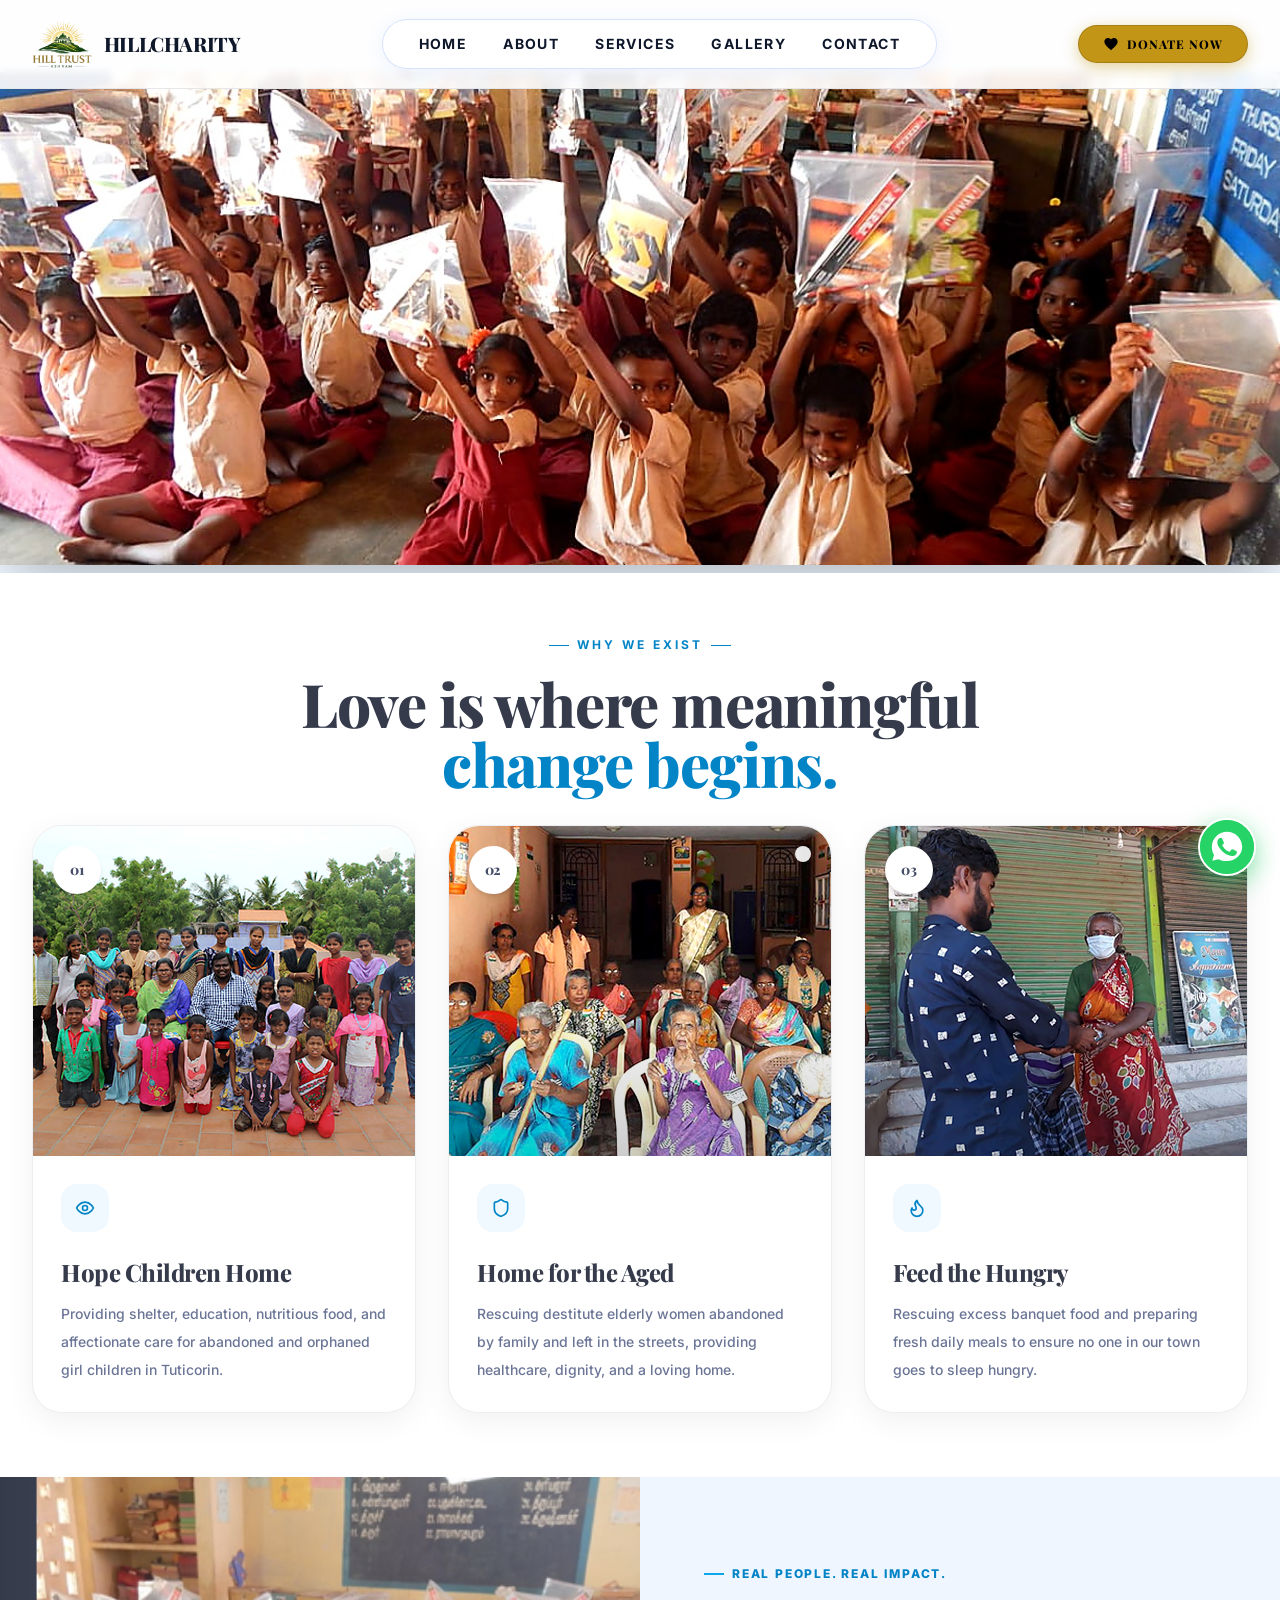
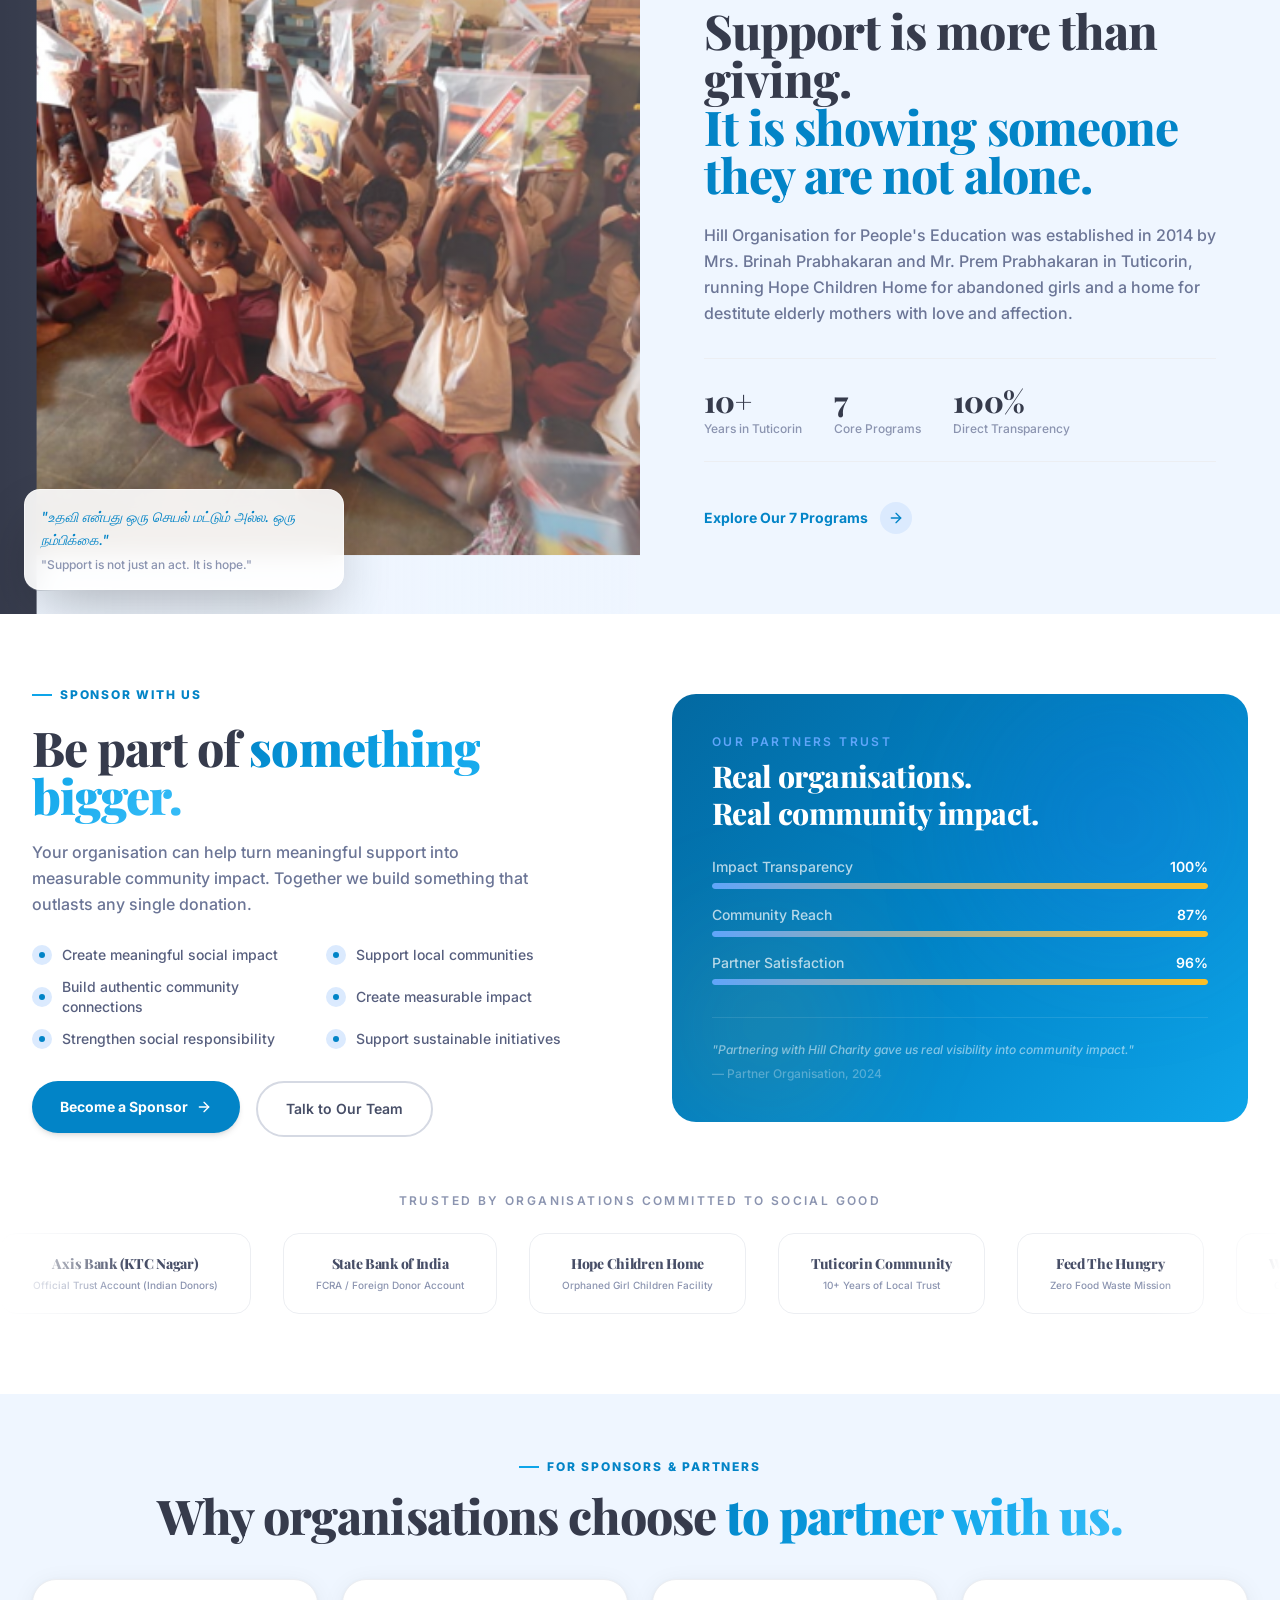
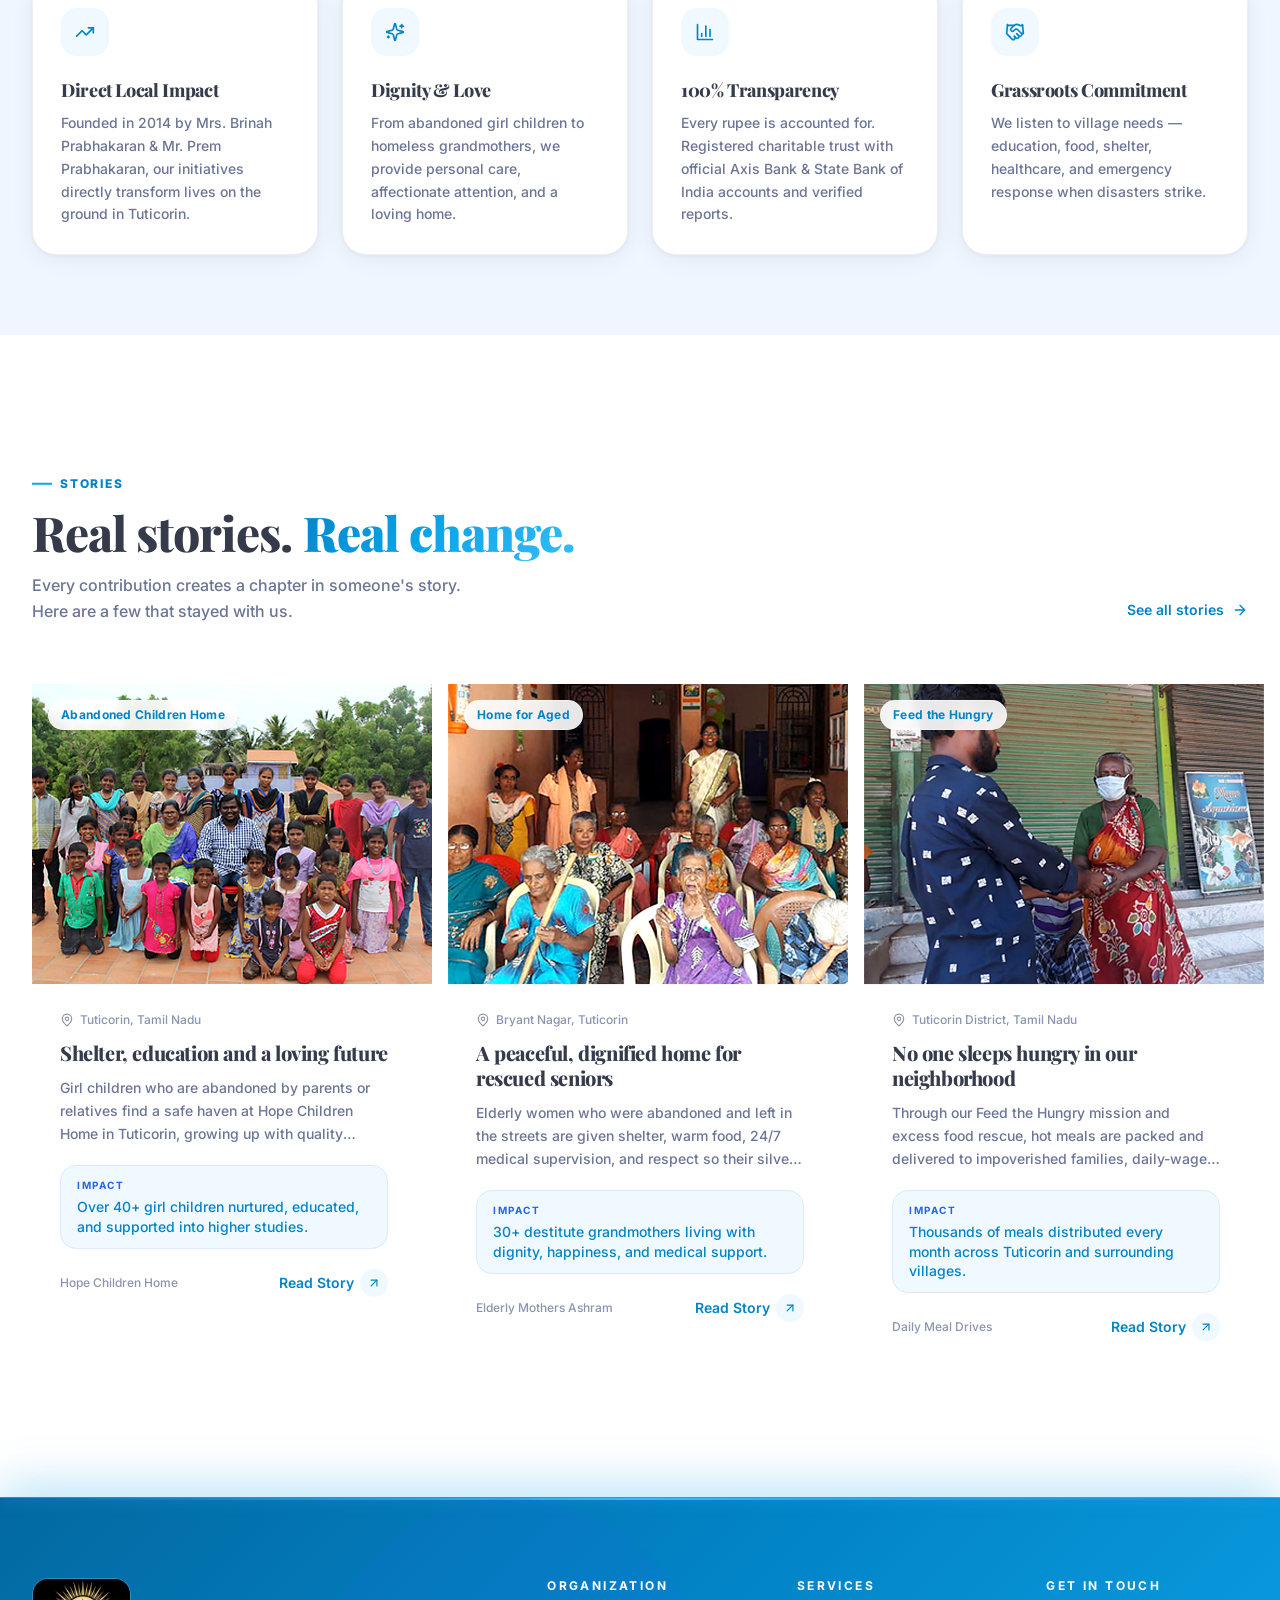
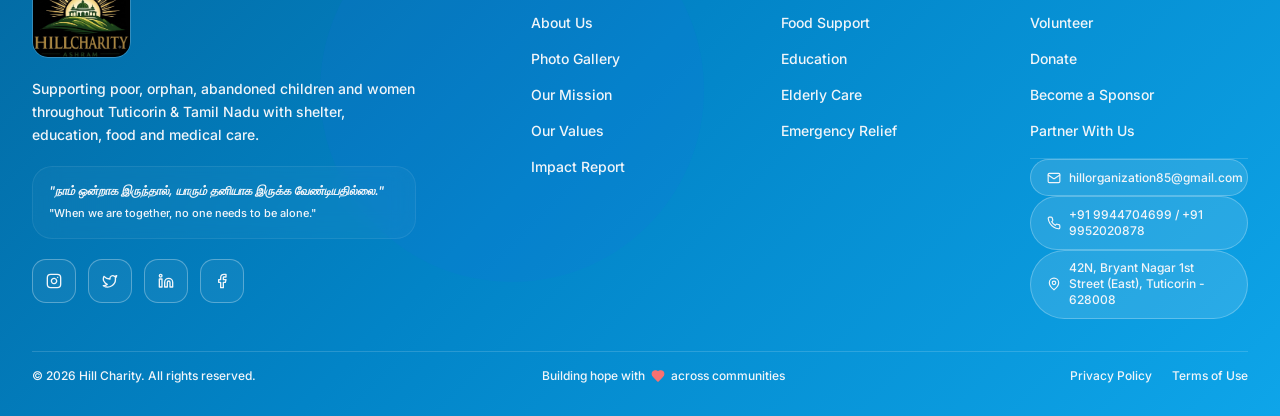
<file: index.html>
<!doctype html>
<html lang="en">
  <head>
    <meta http-equiv="Cache-Control" content="no-cache, no-store, must-revalidate" />
    <meta http-equiv="Pragma" content="no-cache" />
    <meta http-equiv="Expires" content="0" />

    <meta charset="UTF-8" />
    <link rel="icon" type="image/x-icon" href="./assets/favicon.ico" />
    <meta name="viewport" content="width=device-width, initial-scale=1.0" />
    <title>Hill Charity in Tuticorin | Hill Organisation for People Education</title>
    <meta name="description" content="Hill Organisation for People’s Education (Hill Charity) charitable trust vision to support orphan, abandoned children and women throughout Tamil Nadu, South India." />
    <link rel="preconnect" href="https://fonts.googleapis.com" />
    <link rel="preconnect" href="https://fonts.gstatic.com" crossorigin />
    <link href="https://fonts.googleapis.com/css2?family=Playfair+Display:ital,wght@0,400;0,500;0,600;0,700;0,800;0,900;1,400;1,600;1,700&family=Inter:wght@300;400;500;600;700;800;900&display=swap" rel="stylesheet" />
    <link rel="stylesheet" href="./assets/index-DQ1mV4_X.css">
    <script defer src="./assets/bundle.js?v=1792762000"></script>
    <style>
      /* ============================================================
         CRITICAL FIX: ULTRA-CRISP HIGH-CONTRAST TYPOGRAPHY & LETTER COLORS
         ============================================================ */
      * {
        -webkit-font-smoothing: antialiased;
        -moz-osx-font-smoothing: grayscale;
      }
      
      body {
        color: #0f172a !important; /* Pure high-contrast dark slate */
        font-family: 'Inter', -apple-system, BlinkMacSystemFont, "Segoe UI", Roboto, sans-serif !important;
        font-weight: 500 !important;
      }

            /* Pure Sky Blue Palette - Clean, Modern & High Contrast */
      :root {
        --color-sky-primary: #0284c7;
        --color-sky-vibrant: #0ea5e9;
        --color-sky-light: #38bdf8;
        --color-sky-subtle: #e0f2fe;
      }

      /* Headings */
      h1, h2, h3, h4, h5, h6 {
        font-weight: 800;
        letter-spacing: -0.02em;
      }
      .font-display {
        font-weight: 800;
        letter-spacing: -0.02em;
      }

      /* Text on dark/sky-blue containers is pure white */
      .text-white,
      .text-white .font-display,
      .font-counter,
      .font-counter *,
      [class*="bg-forest-950"],
      [class*="bg-forest-950"] *,
      [class*="bg-forest-950"] p,
      [class*="bg-forest-950"] .font-display,
      [class*="bg-forest-950"] div,
      .shadow-card [class*="bg-forest-950"],
      .shadow-card [class*="bg-forest-950"] *,
      .shadow-card [class*="bg-forest-950"] p,
      .shadow-card [class*="bg-forest-950"] div,
      section[aria-labelledby="impact-heading"],
      section[aria-labelledby="impact-heading"] h2,
      section[aria-labelledby="impact-heading"] p,
      section[aria-labelledby="impact-heading"] div,
      section[aria-labelledby="impact-heading"] .font-display,
      section[aria-labelledby="impact-heading"] .font-counter,
      section.text-white,
      section.text-white h1, section.text-white h2, section.text-white h3,
      section.text-white p, header.text-white h1, header.text-white h2 {
        color: #ffffff !important;
      }

      /* Vibrant Sky Blue Label Tags */
      .label-tag {
        color: #0284c7 !important;
        font-weight: 800 !important;
        letter-spacing: 0.15em !important;
      }
      .label-tag:before {
        background-color: #0ea5e9 !important;
        height: 2px !important;
      }

      /* Sky Blue Gradient text */
      .text-gradient-green {
        background: linear-gradient(135deg, #0284c7 0%, #0ea5e9 50%, #38bdf8 100%) !important;
        -webkit-background-clip: text !important;
        -webkit-text-fill-color: transparent !important;
        font-weight: 900 !important;
      }

      /* Navigation Bar Links: Crisp dark, hover Sky Blue */
      nav a, header a {
        color: #0f172a !important;
        font-weight: 700 !important;
        font-size: 14px !important;
      }
      nav a:hover, header a:hover {
        color: #0284c7 !important;
      }

      /* Sky Blue Accent elements */
      .text-forest-600, .text-forest-700, .text-forest-800 {
        color: #0284c7 !important;
      }
      .bg-forest-600 {
        background-color: #0284c7 !important;
      }
      .bg-forest-50 {
        background-color: #f0f9ff !important;
      }
      .hover\:bg-forest-700:hover {
        background-color: #0369a1 !important;
      }
      .border-forest-600 {
        border-color: #0284c7 !important;
      }

      
      /* Golden Donate Button with Black Text - EXACT User Design */
      .btn-gold-donate, button.btn-gold-donate, a.btn-gold-donate {
        background: #c29517 !important;
        background-color: #c29517 !important;
        color: #000000 !important;
        font-family: 'Playfair Display', Georgia, serif !important;
        font-weight: 800 !important;
        letter-spacing: 0.08em !important;
        text-transform: uppercase !important;
        border-radius: 9999px !important;
        border: 1px solid rgba(0, 0, 0, 0.15) !important;
        box-shadow: 0 4px 16px rgba(194, 149, 23, 0.45) !important;
        transition: all 0.3s cubic-bezier(0.4, 0, 0.2, 1) !important;
        display: inline-flex !important;
        align-items: center !important;
        gap: 8px !important;
      }
      .btn-gold-donate:hover, button.btn-gold-donate:hover, a.btn-gold-donate:hover {
        background: #d4a017 !important;
        background-color: #d4a017 !important;
        color: #000000 !important;
        box-shadow: 0 6px 22px rgba(194, 149, 23, 0.65) !important;
        transform: translateY(-2px) scale(1.04) !important;
      }
      .btn-gold-donate svg, button.btn-gold-donate svg, a.btn-gold-donate svg {
        fill: #000000 !important;
        color: #000000 !important;
      }


      /* Sky Blue Ambient Footer with Soft White Text (#F1F5F9) */
      .footer-ambient {
        background: linear-gradient(135deg, #0369a1 0%, #0284c7 45%, #0ea5e9 100%) !important;
        border-top: 1px solid rgba(56, 189, 248, 0.4) !important;
        box-shadow: 0 -15px 40px rgba(14, 165, 233, 0.25) !important;
      }
      .footer-ambient::before {
        content: "" !important;
        position: absolute !important;
        top: 0 !important;
        left: 0 !important;
        right: 0 !important;
        height: 2px !important;
        background: linear-gradient(90deg, transparent 0%, #38bdf8 50%, transparent 100%) !important;
        box-shadow: 0 0 15px rgba(56, 189, 248, 0.7) !important;
      }
      .footer-ambient,
      .footer-ambient p,
      .footer-ambient span,
      .footer-ambient a,
      .footer-ambient li,
      .footer-ambient div,
      .footer-ambient .text-charcoal-300,
      .footer-ambient .text-charcoal-400 {
        color: #f1f5f9 !important;
      }
      .footer-ambient h2,
      .footer-ambient h3,
      .footer-ambient h4,
      .footer-ambient .font-display,
      .footer-ambient strong,
      .footer-ambient b {
        color: #ffffff !important;
      }
      .footer-ambient a {
        color: #f1f5f9 !important;
      }
      .footer-ambient a:hover {
        color: #ffffff !important;
        text-decoration: underline !important;
      }
      .footer-pill {
        background: rgba(255, 255, 255, 0.12) !important;
        border: 1px solid rgba(255, 255, 255, 0.25) !important;
        color: #f8fafc !important;
      }
      .footer-pill:hover {
        background: rgba(255, 255, 255, 0.22) !important;
        color: #ffffff !important;
        border-color: rgba(255, 255, 255, 0.45) !important;
      }
      .footer-ambient .text-forest-400 {
        color: #e0f2fe !important;
      }
      .footer-social-btn {
        color: #ffffff !important;
        border-color: rgba(255, 255, 255, 0.3) !important;
      }
      .footer-social-btn:hover {
        background: #38bdf8 !important;
        color: #ffffff !important;
      }

      
      img {
        image-rendering: -webkit-optimize-contrast;
      }
      html {
        scroll-behavior: smooth;
      }
      @keyframes softPulse {
        0%, 100% { transform: scale(1); box-shadow: 0 8px 30px rgba(37,211,102,0.45); }
        50% { transform: scale(1.04); box-shadow: 0 12px 35px rgba(37,211,102,0.65); }
      }
      .pulse-whatsapp {
        animation: softPulse 3s infinite ease-in-out;
      }

      #floating-whatsapp {
        width: 58px !important;
        height: 58px !important;
        border-radius: 50% !important;
        padding: 0 !important;
        display: flex !important;
        align-items: center !important;
        justify-content: center !important;
        box-shadow: 0 8px 25px rgba(37,211,102,0.55) !important;
        text-decoration: none !important;
        background-color: #25D366 !important;
        border: 2.5px solid #ffffff !important;
        overflow: hidden !important;
        z-index: 9999 !important;
      }
      #floating-whatsapp:hover {
        background-color: #20bd5a !important;
        box-shadow: 0 12px 35px rgba(37,211,102,0.75) !important;
        transform: scale(1.1) !important;
      }
      #floating-whatsapp img {
        width: 100% !important;
        height: 100% !important;
        object-fit: cover !important;
        display: block !important;
      }
      #floating-whatsapp span {
        display: none !important;
      }
      .footer-ambient {
        padding-top: 2.5rem !important;
        padding-bottom: 2rem !important;
      }

      /* ============================================================
         TIGHTEN WEBSITE GAPS (COMPACT & BALANCED SECTION PADDING)
         ============================================================ */
      .py-20 {
        padding-top: 3rem !important;
        padding-bottom: 3rem !important;
      }
      @media (min-width: 1024px) {
        .lg\:py-28 {
          padding-top: 4rem !important;
          padding-bottom: 4rem !important;
        }
      }
      .mb-14 {
        margin-bottom: 2rem !important;
      }
      .mb-20 {
        margin-bottom: 2.5rem !important;
      }

      /* ============================================================
         WHO WE ARE: PHOTO STRAIGHT TA TEXT START AGANUM, PHOTO MUDIUM POTHUM TEXT FINISHED AGANUM
         ============================================================ */
      .who-we-are-section {
        padding-top: 3.5rem !important;
        padding-bottom: 3rem !important;
        background-color: #ffffff !important;
        border-bottom: 1px solid #f1f5f9 !important;
      }
      .who-we-are-wrap {
        display: flex !important;
        flex-direction: column !important;
        gap: 2rem !important;
        align-items: center !important;
        width: 100% !important;
        max-width: 80rem !important;
        margin-left: auto !important;
        margin-right: auto !important;
        padding-left: 1.5rem !important;
        padding-right: 1.5rem !important;
      }
      @media (min-width: 1024px) {
        .who-we-are-wrap {
          flex-direction: row !important;
          align-items: stretch !important; /* BOTH COLUMNS EQUAL HEIGHT */
          justify-content: space-between !important;
          gap: 3.5rem !important;
        }
        .who-we-are-col-left {
          flex: 1 1 56% !important;
          max-width: 58% !important;
          text-align: left !important;
          display: flex !important;
          flex-direction: column !important;
          justify-content: space-between !important; /* Top starts at 0, bottom ends with photo */
          margin: 0 !important;
          padding: 0 !important;
        }
        .who-we-are-left-top {
          margin-top: 0 !important;
          padding-top: 0 !important;
        }
        .who-we-are-left-top > *:first-child {
          margin-top: 0 !important;
        }
        .who-we-are-col-right {
          flex: 0 0 42% !important;
          max-width: 440px !important;
          width: 100% !important;
          display: flex !important;
          flex-direction: column !important;
          margin: 0 !important;
          padding: 0 !important;
        }
        .founder-photo-box {
          height: 100% !important; /* Matches left column height exactly */
          display: flex !important;
          flex-direction: column !important;
          justify-content: space-between !important;
          box-sizing: border-box !important;
          margin: 0 !important;
        }
        .founder-photo-img-wrap {
          flex: 1 1 auto !important;
          display: flex !important;
          min-height: 360px !important;
          height: 100% !important;
        }
        .founder-photo-img {
          width: 100% !important;
          height: 100% !important;
          object-fit: cover !important;
          object-position: top !important;
        }
      }
      .founder-photo-box {
        background: #ffffff !important;
        border-radius: 1.5rem !important;
        padding: 1rem !important;
        box-shadow: 0 20px 40px -15px rgba(2, 132, 199, 0.18), 0 4px 12px rgba(15, 23, 42, 0.06) !important;
        border: 2px solid #e0f2fe !important;
        transition: all 0.35s ease !important;
        position: relative !important;
      }
      .founder-photo-box:hover {
        box-shadow: 0 25px 50px -12px rgba(2, 132, 199, 0.28), 0 8px 20px rgba(15, 23, 42, 0.08) !important;
        transform: translateY(-3px) !important;
        border-color: #38bdf8 !important;
      }
      .founder-photo-img-wrap {
        position: relative !important;
        border-radius: 1rem !important;
        overflow: hidden !important;
        background-color: #0f172a !important;
        box-shadow: 0 4px 6px -1px rgba(0, 0, 0, 0.1) !important;
      }
      .founder-photo-caption {
        position: absolute !important;
        bottom: 0 !important;
        left: 0 !important;
        right: 0 !important;
        background: linear-gradient(to top, rgba(0, 0, 0, 0.92) 0%, rgba(0, 0, 0, 0.6) 65%, transparent 100%) !important;
        padding: 1.25rem 1rem 1rem !important;
        text-align: center !important;
        color: #ffffff !important;
      }
      .btn-read-story {
        background-color: #0284c7 !important;
        color: #ffffff !important;
      }
      .btn-read-story:hover {
        background-color: #0369a1 !important;
        color: #ffffff !important;
      }

      /* ============================================================
         SERVICES PROGRAM ROWS: EXACT EQUAL HEIGHT PHOTO & TEXT
         Photo starts straight at top of text, and finishes flush at bottom of text
         ============================================================ */
      @media (min-width: 1024px) {
        .service-item-grid {
          display: grid !important;
          grid-template-columns: repeat(2, minmax(0, 1fr)) !important;
          align-items: stretch !important;
        }
        .service-photo-col {
          display: flex !important;
          flex-direction: column !important;
          height: 100% !important;
          min-height: 100% !important;
          margin: 0 !important;
          padding: 0 !important;
        }
        .service-photo-wrap {
          flex: 1 1 auto !important;
          height: 100% !important;
          min-height: 100% !important;
          display: flex !important;
        }
        .service-photo-wrap img {
          width: 100% !important;
          height: 100% !important;
          object-fit: cover !important;
        }
        .service-text-col {
          display: flex !important;
          flex-direction: column !important;
          justify-content: space-between !important;
          height: 100% !important;
          margin: 0 !important;
          padding: 0 !important;
        }
        .service-text-col > *:first-child {
          margin-top: 0 !important;
          padding-top: 0 !important;
        }
      }
</style>
  </head>
  <body>
    <div id="root"></div>
    <a href="https://wa.me/919944704699?text=Hello%20Hill%20Charity%20Tuticorin,%20I%20would%20like%20to%20support%20your%20mission."
       target="_blank" rel="noopener noreferrer"
       id="floating-whatsapp"
       class="pulse-whatsapp fixed bottom-6 right-6 z-50 flex items-center justify-center rounded-full"
       aria-label="Chat on WhatsApp">
      <img src="./assets/whatsapp-logo.svg" alt="WhatsApp" />
    </a>
  </body>
</html>
</file>
<file: assets/index-DQ1mV4_X.css>
*,:before,:after{--tw-border-spacing-x: 0;--tw-border-spacing-y: 0;--tw-translate-x: 0;--tw-translate-y: 0;--tw-rotate: 0;--tw-skew-x: 0;--tw-skew-y: 0;--tw-scale-x: 1;--tw-scale-y: 1;--tw-pan-x: ;--tw-pan-y: ;--tw-pinch-zoom: ;--tw-scroll-snap-strictness: proximity;--tw-gradient-from-position: ;--tw-gradient-via-position: ;--tw-gradient-to-position: ;--tw-ordinal: ;--tw-slashed-zero: ;--tw-numeric-figure: ;--tw-numeric-spacing: ;--tw-numeric-fraction: ;--tw-ring-inset: ;--tw-ring-offset-width: 0px;--tw-ring-offset-color: #fff;--tw-ring-color: rgb(59 130 246 / .5);--tw-ring-offset-shadow: 0 0 #0000;--tw-ring-shadow: 0 0 #0000;--tw-shadow: 0 0 #0000;--tw-shadow-colored: 0 0 #0000;--tw-blur: ;--tw-brightness: ;--tw-contrast: ;--tw-grayscale: ;--tw-hue-rotate: ;--tw-invert: ;--tw-saturate: ;--tw-sepia: ;--tw-drop-shadow: ;--tw-backdrop-blur: ;--tw-backdrop-brightness: ;--tw-backdrop-contrast: ;--tw-backdrop-grayscale: ;--tw-backdrop-hue-rotate: ;--tw-backdrop-invert: ;--tw-backdrop-opacity: ;--tw-backdrop-saturate: ;--tw-backdrop-sepia: ;--tw-contain-size: ;--tw-contain-layout: ;--tw-contain-paint: ;--tw-contain-style: }::backdrop{--tw-border-spacing-x: 0;--tw-border-spacing-y: 0;--tw-translate-x: 0;--tw-translate-y: 0;--tw-rotate: 0;--tw-skew-x: 0;--tw-skew-y: 0;--tw-scale-x: 1;--tw-scale-y: 1;--tw-pan-x: ;--tw-pan-y: ;--tw-pinch-zoom: ;--tw-scroll-snap-strictness: proximity;--tw-gradient-from-position: ;--tw-gradient-via-position: ;--tw-gradient-to-position: ;--tw-ordinal: ;--tw-slashed-zero: ;--tw-numeric-figure: ;--tw-numeric-spacing: ;--tw-numeric-fraction: ;--tw-ring-inset: ;--tw-ring-offset-width: 0px;--tw-ring-offset-color: #fff;--tw-ring-color: rgb(59 130 246 / .5);--tw-ring-offset-shadow: 0 0 #0000;--tw-ring-shadow: 0 0 #0000;--tw-shadow: 0 0 #0000;--tw-shadow-colored: 0 0 #0000;--tw-blur: ;--tw-brightness: ;--tw-contrast: ;--tw-grayscale: ;--tw-hue-rotate: ;--tw-invert: ;--tw-saturate: ;--tw-sepia: ;--tw-drop-shadow: ;--tw-backdrop-blur: ;--tw-backdrop-brightness: ;--tw-backdrop-contrast: ;--tw-backdrop-grayscale: ;--tw-backdrop-hue-rotate: ;--tw-backdrop-invert: ;--tw-backdrop-opacity: ;--tw-backdrop-saturate: ;--tw-backdrop-sepia: ;--tw-contain-size: ;--tw-contain-layout: ;--tw-contain-paint: ;--tw-contain-style: }*,:before,:after{box-sizing:border-box;border-width:0;border-style:solid;border-color:#e5e7eb}:before,:after{--tw-content: ""}html,:host{line-height:1.5;-webkit-text-size-adjust:100%;-moz-tab-size:4;-o-tab-size:4;tab-size:4;font-family:ui-sans-serif,system-ui,sans-serif,"Apple Color Emoji","Segoe UI Emoji",Segoe UI Symbol,"Noto Color Emoji";font-feature-settings:normal;font-variation-settings:normal;-webkit-tap-highlight-color:transparent}body{margin:0;line-height:inherit}hr{height:0;color:inherit;border-top-width:1px}abbr:where([title]){-webkit-text-decoration:underline dotted;text-decoration:underline dotted}h1,h2,h3,h4,h5,h6{font-size:inherit;font-weight:inherit}a{color:inherit;text-decoration:inherit}b,strong{font-weight:bolder}code,kbd,samp,pre{font-family:JetBrains Mono,monospace;font-feature-settings:normal;font-variation-settings:normal;font-size:1em}small{font-size:80%}sub,sup{font-size:75%;line-height:0;position:relative;vertical-align:baseline}sub{bottom:-.25em}sup{top:-.5em}table{text-indent:0;border-color:inherit;border-collapse:collapse}button,input,optgroup,select,textarea{font-family:inherit;font-feature-settings:inherit;font-variation-settings:inherit;font-size:100%;font-weight:inherit;line-height:inherit;letter-spacing:inherit;color:inherit;margin:0;padding:0}button,select{text-transform:none}button,input:where([type=button]),input:where([type=reset]),input:where([type=submit]){-webkit-appearance:button;background-color:transparent;background-image:none}:-moz-focusring{outline:auto}:-moz-ui-invalid{box-shadow:none}progress{vertical-align:baseline}::-webkit-inner-spin-button,::-webkit-outer-spin-button{height:auto}[type=search]{-webkit-appearance:textfield;outline-offset:-2px}::-webkit-search-decoration{-webkit-appearance:none}::-webkit-file-upload-button{-webkit-appearance:button;font:inherit}summary{display:list-item}blockquote,dl,dd,h1,h2,h3,h4,h5,h6,hr,figure,p,pre{margin:0}fieldset{margin:0;padding:0}legend{padding:0}ol,ul,menu{list-style:none;margin:0;padding:0}dialog{padding:0}textarea{resize:vertical}input::-moz-placeholder,textarea::-moz-placeholder{opacity:1;color:#9ca3af}input::placeholder,textarea::placeholder{opacity:1;color:#9ca3af}button,[role=button]{cursor:pointer}:disabled{cursor:default}img,svg,video,canvas,audio,iframe,embed,object{display:block;vertical-align:middle}img,video{max-width:100%;height:auto}[hidden]:where(:not([hidden=until-found])){display:none}:root{--color-forest-900: #1e3a8a;--color-amber-500: #fbbf24}html{scroll-behavior:smooth;-webkit-font-smoothing:antialiased;-moz-osx-font-smoothing:grayscale}body{overflow-x:hidden;--tw-bg-opacity: 1;background-color:rgb(255 255 255 / var(--tw-bg-opacity, 1));font-family:Inter,system-ui,sans-serif;--tw-text-opacity: 1;color:rgb(54 59 76 / var(--tw-text-opacity, 1))}::-moz-selection{--tw-bg-opacity: 1;background-color:rgb(191 219 254 / var(--tw-bg-opacity, 1));--tw-text-opacity: 1;color:rgb(30 58 138 / var(--tw-text-opacity, 1))}::selection{--tw-bg-opacity: 1;background-color:rgb(191 219 254 / var(--tw-bg-opacity, 1));--tw-text-opacity: 1;color:rgb(30 58 138 / var(--tw-text-opacity, 1))}:focus-visible{border-radius:.25rem;outline-width:2px;outline-offset:2px;outline-color:#2563eb}@media (prefers-reduced-motion: reduce){*,*:before,*:after{animation-duration:.01ms!important;animation-iteration-count:1!important;transition-duration:.01ms!important}}.text-gradient-green{background-image:linear-gradient(to right,var(--tw-gradient-stops));--tw-gradient-from: #2563eb var(--tw-gradient-from-position);--tw-gradient-to: rgb(37 99 235 / 0) var(--tw-gradient-to-position);--tw-gradient-stops: var(--tw-gradient-from), var(--tw-gradient-to);--tw-gradient-to: #60a5fa var(--tw-gradient-to-position);-webkit-background-clip:text;background-clip:text;color:transparent}.label-tag{display:inline-flex;align-items:center;gap:.5rem;font-size:.75rem;line-height:1rem;font-weight:600;text-transform:uppercase;letter-spacing:.2em;--tw-text-opacity: 1;color:rgb(37 99 235 / var(--tw-text-opacity, 1))}.label-tag:before{content:"";display:block;height:1px;width:1.25rem;--tw-bg-opacity: 1;background-color:rgb(37 99 235 / var(--tw-bg-opacity, 1))}.link-underline{position:relative}.link-underline:after{position:absolute;bottom:0;left:0;height:1px;width:0px;background-color:currentColor;transition-property:all;transition-timing-function:cubic-bezier(.4,0,.2,1);content:var(--tw-content);transition-duration:.3s}.link-underline:hover:after{content:var(--tw-content);width:100%}.pointer-events-none{pointer-events:none}.pointer-events-auto{pointer-events:auto}.visible{visibility:visible}.fixed{position:fixed}.absolute{position:absolute}.relative{position:relative}.-inset-3{top:-.75rem;right:-.75rem;bottom:-.75rem;left:-.75rem}.-inset-5{top:-1.25rem;right:-1.25rem;bottom:-1.25rem;left:-1.25rem}.-inset-6{top:-1.5rem;right:-1.5rem;bottom:-1.5rem;left:-1.5rem}.inset-0{top:0;right:0;bottom:0;left:0}.-bottom-20{bottom:-5rem}.-bottom-32{bottom:-8rem}.-left-20{left:-5rem}.-left-32{left:-8rem}.-right-20{right:-5rem}.-right-32{right:-8rem}.-right-5{right:-1.25rem}.-top-20{top:-5rem}.-top-32{top:-8rem}.bottom-0{bottom:0}.bottom-16{bottom:4rem}.bottom-20{bottom:5rem}.bottom-24{bottom:6rem}.bottom-6{bottom:1.5rem}.left-0{left:0}.left-1\/2{left:50%}.left-1\/4{left:25%}.left-10{left:2.5rem}.left-4{left:1rem}.left-5{left:1.25rem}.left-6{left:1.5rem}.left-8{left:2rem}.right-0{right:0}.right-1\/3{right:33.333333%}.right-1\/4{right:25%}.right-10{right:2.5rem}.right-16{right:4rem}.right-4{right:1rem}.right-5{right:1.25rem}.right-6{right:1.5rem}.right-8{right:2rem}.top-0{top:0}.top-1\/2{top:50%}.top-10{top:2.5rem}.top-16{top:4rem}.top-20{top:5rem}.top-24{top:6rem}.top-4{top:1rem}.top-5{top:1.25rem}.top-6{top:1.5rem}.top-8{top:2rem}.-z-10{z-index:-10}.z-0{z-index:0}.z-10{z-index:10}.z-20{z-index:20}.z-30{z-index:30}.z-40{z-index:40}.z-50{z-index:50}.z-\[100\]{z-index:100}.z-\[200\]{z-index:200}.m-0{margin:0}.mx-auto{margin-left:auto;margin-right:auto}.mb-1{margin-bottom:.25rem}.mb-1\.5{margin-bottom:.375rem}.mb-10{margin-bottom:2.5rem}.mb-12{margin-bottom:3rem}.mb-14{margin-bottom:3.5rem}.mb-16{margin-bottom:4rem}.mb-2{margin-bottom:.5rem}.mb-20{margin-bottom:5rem}.mb-3{margin-bottom:.75rem}.mb-4{margin-bottom:1rem}.mb-5{margin-bottom:1.25rem}.mb-6{margin-bottom:1.5rem}.mb-7{margin-bottom:1.75rem}.mb-8{margin-bottom:2rem}.ml-1{margin-left:.25rem}.mr-2{margin-right:.5rem}.mt-0\.5{margin-top:.125rem}.mt-1{margin-top:.25rem}.mt-1\.5{margin-top:.375rem}.mt-10{margin-top:2.5rem}.mt-12{margin-top:3rem}.mt-14{margin-top:3.5rem}.mt-16{margin-top:4rem}.mt-2{margin-top:.5rem}.mt-20{margin-top:5rem}.mt-3{margin-top:.75rem}.mt-4{margin-top:1rem}.mt-5{margin-top:1.25rem}.mt-6{margin-top:1.5rem}.mt-7{margin-top:1.75rem}.mt-8{margin-top:2rem}.line-clamp-3{overflow:hidden;display:-webkit-box;-webkit-box-orient:vertical;-webkit-line-clamp:3}.block{display:block}.inline-block{display:inline-block}.flex{display:flex}.inline-flex{display:inline-flex}.grid{display:grid}.hidden{display:none}.aspect-\[4\/3\]{aspect-ratio:4/3}.h-0\.5{height:.125rem}.h-1{height:.25rem}.h-1\.5{height:.375rem}.h-10{height:2.5rem}.h-11{height:2.75rem}.h-12{height:3rem}.h-14{height:3.5rem}.h-16{height:4rem}.h-2{height:.5rem}.h-20{height:5rem}.h-3{height:.75rem}.h-3\.5{height:.875rem}.h-4{height:1rem}.h-48{height:12rem}.h-5{height:1.25rem}.h-52{height:13rem}.h-56{height:14rem}.h-6{height:1.5rem}.h-64{height:16rem}.h-7{height:1.75rem}.h-8{height:2rem}.h-80{height:20rem}.h-9{height:2.25rem}.h-96{height:24rem}.h-\[120px\]{height:120px}.h-\[220px\]{height:220px}.h-\[260px\]{height:260px}.h-\[300px\]{height:300px}.h-\[320px\]{height:320px}.h-\[330px\]{height:330px}.h-\[60vw\]{height:60vw}.h-\[70vh\]{height:70vh}.h-\[calc\(100dvh-72px\)\]{height:calc(100dvh - 72px)}.h-full{height:100%}.h-px{height:1px}.max-h-\[95vh\]{max-height:95vh}.min-h-\[260px\]{min-height:260px}.min-h-\[280px\]{min-height:280px}.min-h-\[300px\]{min-height:300px}.min-h-\[400px\]{min-height:400px}.min-h-\[420px\]{min-height:420px}.min-h-\[600px\]{min-height:600px}.min-h-screen{min-height:100vh}.w-0{width:0px}.w-1\.5{width:.375rem}.w-10{width:2.5rem}.w-11{width:2.75rem}.w-12{width:3rem}.w-14{width:3.5rem}.w-16{width:4rem}.w-2{width:.5rem}.w-20{width:5rem}.w-3{width:.75rem}.w-3\.5{width:.875rem}.w-32{width:8rem}.w-4{width:1rem}.w-48{width:12rem}.w-5{width:1.25rem}.w-52{width:13rem}.w-56{width:14rem}.w-6{width:1.5rem}.w-64{width:16rem}.w-7{width:1.75rem}.w-8{width:2rem}.w-80{width:20rem}.w-9{width:2.25rem}.w-96{width:24rem}.w-\[300px\]{width:300px}.w-fit{width:-moz-fit-content;width:fit-content}.w-full{width:100%}.w-px{width:1px}.min-w-0{min-width:0px}.min-w-\[180px\]{min-width:180px}.max-w-2xl{max-width:42rem}.max-w-3xl{max-width:48rem}.max-w-4xl{max-width:56rem}.max-w-5xl{max-width:64rem}.max-w-6xl{max-width:72rem}.max-w-7xl{max-width:80rem}.max-w-\[210px\]{max-width:210px}.max-w-lg{max-width:32rem}.max-w-md{max-width:28rem}.max-w-sm{max-width:24rem}.max-w-xl{max-width:36rem}.max-w-xs{max-width:20rem}.flex-1{flex:1 1 0%}.shrink-0{flex-shrink:0}.-translate-x-1\/2{--tw-translate-x: -50%;transform:translate(var(--tw-translate-x),var(--tw-translate-y)) rotate(var(--tw-rotate)) skew(var(--tw-skew-x)) skewY(var(--tw-skew-y)) scaleX(var(--tw-scale-x)) scaleY(var(--tw-scale-y))}.-translate-y-1\/2{--tw-translate-y: -50%;transform:translate(var(--tw-translate-x),var(--tw-translate-y)) rotate(var(--tw-rotate)) skew(var(--tw-skew-x)) skewY(var(--tw-skew-y)) scaleX(var(--tw-scale-x)) scaleY(var(--tw-scale-y))}.scale-110{--tw-scale-x: 1.1;--tw-scale-y: 1.1;transform:translate(var(--tw-translate-x),var(--tw-translate-y)) rotate(var(--tw-rotate)) skew(var(--tw-skew-x)) skewY(var(--tw-skew-y)) scaleX(var(--tw-scale-x)) scaleY(var(--tw-scale-y))}.transform{transform:translate(var(--tw-translate-x),var(--tw-translate-y)) rotate(var(--tw-rotate)) skew(var(--tw-skew-x)) skewY(var(--tw-skew-y)) scaleX(var(--tw-scale-x)) scaleY(var(--tw-scale-y))}.animate-marquee{animation:marquee 30s linear infinite}@keyframes spin{to{transform:rotate(360deg)}}.animate-spin{animation:spin 1s linear infinite}.cursor-default{cursor:default}.select-none{-webkit-user-select:none;-moz-user-select:none;user-select:none}.resize-none{resize:none}.appearance-none{-webkit-appearance:none;-moz-appearance:none;appearance:none}.grid-cols-1{grid-template-columns:repeat(1,minmax(0,1fr))}.grid-cols-2{grid-template-columns:repeat(2,minmax(0,1fr))}.grid-cols-3{grid-template-columns:repeat(3,minmax(0,1fr))}.flex-col{flex-direction:column}.flex-wrap{flex-wrap:wrap}.items-start{align-items:flex-start}.items-center{align-items:center}.items-stretch{align-items:stretch}.justify-center{justify-content:center}.justify-between{justify-content:space-between}.gap-1{gap:.25rem}.gap-1\.5{gap:.375rem}.gap-12{gap:3rem}.gap-16{gap:4rem}.gap-2{gap:.5rem}.gap-2\.5{gap:.625rem}.gap-3{gap:.75rem}.gap-4{gap:1rem}.gap-5{gap:1.25rem}.gap-6{gap:1.5rem}.gap-8{gap:2rem}.gap-x-4{-moz-column-gap:1rem;column-gap:1rem}.gap-y-12{row-gap:3rem}.space-y-1>:not([hidden])~:not([hidden]){--tw-space-y-reverse: 0;margin-top:calc(.25rem * calc(1 - var(--tw-space-y-reverse)));margin-bottom:calc(.25rem * var(--tw-space-y-reverse))}.space-y-1\.5>:not([hidden])~:not([hidden]){--tw-space-y-reverse: 0;margin-top:calc(.375rem * calc(1 - var(--tw-space-y-reverse)));margin-bottom:calc(.375rem * var(--tw-space-y-reverse))}.space-y-2\.5>:not([hidden])~:not([hidden]){--tw-space-y-reverse: 0;margin-top:calc(.625rem * calc(1 - var(--tw-space-y-reverse)));margin-bottom:calc(.625rem * var(--tw-space-y-reverse))}.space-y-3>:not([hidden])~:not([hidden]){--tw-space-y-reverse: 0;margin-top:calc(.75rem * calc(1 - var(--tw-space-y-reverse)));margin-bottom:calc(.75rem * var(--tw-space-y-reverse))}.space-y-4>:not([hidden])~:not([hidden]){--tw-space-y-reverse: 0;margin-top:calc(1rem * calc(1 - var(--tw-space-y-reverse)));margin-bottom:calc(1rem * var(--tw-space-y-reverse))}.space-y-5>:not([hidden])~:not([hidden]){--tw-space-y-reverse: 0;margin-top:calc(1.25rem * calc(1 - var(--tw-space-y-reverse)));margin-bottom:calc(1.25rem * var(--tw-space-y-reverse))}.space-y-6>:not([hidden])~:not([hidden]){--tw-space-y-reverse: 0;margin-top:calc(1.5rem * calc(1 - var(--tw-space-y-reverse)));margin-bottom:calc(1.5rem * var(--tw-space-y-reverse))}.space-y-8>:not([hidden])~:not([hidden]){--tw-space-y-reverse: 0;margin-top:calc(2rem * calc(1 - var(--tw-space-y-reverse)));margin-bottom:calc(2rem * var(--tw-space-y-reverse))}.divide-x-0>:not([hidden])~:not([hidden]){--tw-divide-x-reverse: 0;border-right-width:calc(0px * var(--tw-divide-x-reverse));border-left-width:calc(0px * calc(1 - var(--tw-divide-x-reverse)))}.divide-white\/10>:not([hidden])~:not([hidden]){border-color:#ffffff1a}.overflow-hidden{overflow:hidden}.overflow-y-auto{overflow-y:auto}.rounded-2xl{border-radius:1rem}.rounded-3xl{border-radius:1.5rem}.rounded-\[1\.75rem\]{border-radius:1.75rem}.rounded-\[2\.5rem\]{border-radius:2.5rem}.rounded-\[2rem\]{border-radius:2rem}.rounded-\[30px\]{border-radius:30px}.rounded-\[3rem\]{border-radius:3rem}.rounded-full{border-radius:9999px}.rounded-lg{border-radius:.5rem}.rounded-xl{border-radius:.75rem}.rounded-t-\[30px\]{border-top-left-radius:30px;border-top-right-radius:30px}.border{border-width:1px}.border-2{border-width:2px}.border-4{border-width:4px}.border-y{border-top-width:1px;border-bottom-width:1px}.border-b{border-bottom-width:1px}.border-t{border-top-width:1px}.border-dashed{border-style:dashed}.border-amber-100{--tw-border-opacity: 1;border-color:rgb(255 239 208 / var(--tw-border-opacity, 1))}.border-amber-600{--tw-border-opacity: 1;border-color:rgb(245 158 11 / var(--tw-border-opacity, 1))}.border-blue-200{--tw-border-opacity: 1;border-color:rgb(191 219 254 / var(--tw-border-opacity, 1))}.border-charcoal-100{--tw-border-opacity: 1;border-color:rgb(236 238 242 / var(--tw-border-opacity, 1))}.border-charcoal-100\/70{border-color:#eceef2b3}.border-charcoal-200{--tw-border-opacity: 1;border-color:rgb(213 217 227 / var(--tw-border-opacity, 1))}.border-charcoal-700{--tw-border-opacity: 1;border-color:rgb(71 78 103 / var(--tw-border-opacity, 1))}.border-charcoal-800{--tw-border-opacity: 1;border-color:rgb(61 66 87 / var(--tw-border-opacity, 1))}.border-cream-50{--tw-border-opacity: 1;border-color:rgb(239 246 255 / var(--tw-border-opacity, 1))}.border-cyan-200{--tw-border-opacity: 1;border-color:rgb(165 243 252 / var(--tw-border-opacity, 1))}.border-cyan-300\/50{border-color:#67e8f980}.border-forest-100{--tw-border-opacity: 1;border-color:rgb(219 234 254 / var(--tw-border-opacity, 1))}.border-forest-200{--tw-border-opacity: 1;border-color:rgb(191 219 254 / var(--tw-border-opacity, 1))}.border-forest-200\/40{border-color:#bfdbfe66}.border-forest-200\/60{border-color:#bfdbfe99}.border-forest-200\/70{border-color:#bfdbfeb3}.border-forest-600{--tw-border-opacity: 1;border-color:rgb(37 99 235 / var(--tw-border-opacity, 1))}.border-forest-700{--tw-border-opacity: 1;border-color:rgb(29 78 216 / var(--tw-border-opacity, 1))}.border-red-200{--tw-border-opacity: 1;border-color:rgb(254 202 202 / var(--tw-border-opacity, 1))}.border-transparent{border-color:transparent}.border-white{--tw-border-opacity: 1;border-color:rgb(255 255 255 / var(--tw-border-opacity, 1))}.border-white\/10{border-color:#ffffff1a}.border-white\/15{border-color:#ffffff26}.border-white\/20{border-color:#fff3}.border-white\/30{border-color:#ffffff4d}.border-white\/50{border-color:#ffffff80}.bg-amber-100\/40{background-color:#ffefd066}.bg-amber-400{--tw-bg-opacity: 1;background-color:rgb(251 191 36 / var(--tw-bg-opacity, 1))}.bg-amber-400\/40{background-color:#fbbf2466}.bg-amber-50{--tw-bg-opacity: 1;background-color:rgb(254 243 199 / var(--tw-bg-opacity, 1))}.bg-amber-500{--tw-bg-opacity: 1;background-color:rgb(245 158 11 / var(--tw-bg-opacity, 1))}.bg-amber-500\/10{background-color:#fbbf241a}.bg-amber-500\/20{background-color:#fbbf2433}.bg-black{--tw-bg-opacity: 1;background-color:rgb(0 0 0 / var(--tw-bg-opacity, 1))}.bg-black\/5{background-color:#0000000d}.bg-blue-50{--tw-bg-opacity: 1;background-color:rgb(239 246 255 / var(--tw-bg-opacity, 1))}.bg-charcoal-100{--tw-bg-opacity: 1;background-color:rgb(236 238 242 / var(--tw-bg-opacity, 1))}.bg-charcoal-50{--tw-bg-opacity: 1;background-color:rgb(239 246 255 / var(--tw-bg-opacity, 1))}.bg-charcoal-800{--tw-bg-opacity: 1;background-color:rgb(61 66 87 / var(--tw-bg-opacity, 1))}.bg-charcoal-900{--tw-bg-opacity: 1;background-color:rgb(54 59 76 / var(--tw-bg-opacity, 1))}.bg-charcoal-950{--tw-bg-opacity: 1;background-color:rgb(26 29 39 / var(--tw-bg-opacity, 1))}.bg-charcoal-950\/40{background-color:#1a1d2766}.bg-charcoal-950\/60{background-color:#1a1d2799}.bg-cream-50{--tw-bg-opacity: 1;background-color:rgb(239 246 255 / var(--tw-bg-opacity, 1))}.bg-forest-100{--tw-bg-opacity: 1;background-color:rgb(219 234 254 / var(--tw-bg-opacity, 1))}.bg-forest-100\/40{background-color:#eff6ff66}.bg-forest-100\/70{background-color:#eff6ffb3}.bg-forest-200{--tw-bg-opacity: 1;background-color:rgb(191 219 254 / var(--tw-bg-opacity, 1))}.bg-forest-300{--tw-bg-opacity: 1;background-color:rgb(147 197 253 / var(--tw-bg-opacity, 1))}.bg-forest-400{--tw-bg-opacity: 1;background-color:rgb(96 165 250 / var(--tw-bg-opacity, 1))}.bg-forest-50{--tw-bg-opacity: 1;background-color:rgb(239 246 255 / var(--tw-bg-opacity, 1))}.bg-forest-500{--tw-bg-opacity: 1;background-color:rgb(37 99 235 / var(--tw-bg-opacity, 1))}.bg-forest-500\/10{background-color:#2563eb1a}.bg-forest-500\/15{background-color:#2563eb26}.bg-forest-600{--tw-bg-opacity: 1;background-color:rgb(37 99 235 / var(--tw-bg-opacity, 1))}.bg-forest-950{--tw-bg-opacity: 1;background-color:rgb(23 37 84 / var(--tw-bg-opacity, 1))}.bg-red-50{--tw-bg-opacity: 1;background-color:rgb(254 242 242 / var(--tw-bg-opacity, 1))}.bg-slate-50{--tw-bg-opacity: 1;background-color:rgb(248 250 252 / var(--tw-bg-opacity, 1))}.bg-transparent{background-color:transparent}.bg-white{--tw-bg-opacity: 1;background-color:rgb(255 255 255 / var(--tw-bg-opacity, 1))}.bg-white\/10{background-color:#ffffff1a}.bg-white\/15{background-color:#ffffff26}.bg-white\/20{background-color:#fff3}.bg-white\/80{background-color:#fffc}.bg-white\/90{background-color:#ffffffe6}.bg-white\/95{background-color:#fffffff2}.bg-gradient-to-b{background-image:linear-gradient(to bottom,var(--tw-gradient-stops))}.bg-gradient-to-br{background-image:linear-gradient(to bottom right,var(--tw-gradient-stops))}.bg-gradient-to-r{background-image:linear-gradient(to right,var(--tw-gradient-stops))}.bg-gradient-to-t{background-image:linear-gradient(to top,var(--tw-gradient-stops))}.from-amber-400\/20{--tw-gradient-from: rgb(251 191 36 / .2) var(--tw-gradient-from-position);--tw-gradient-to: rgb(251 191 36 / 0) var(--tw-gradient-to-position);--tw-gradient-stops: var(--tw-gradient-from), var(--tw-gradient-to)}.from-amber-500\/20{--tw-gradient-from: rgb(245 158 11 / .2) var(--tw-gradient-from-position);--tw-gradient-to: rgb(245 158 11 / 0) var(--tw-gradient-to-position);--tw-gradient-stops: var(--tw-gradient-from), var(--tw-gradient-to)}.from-black\/20{--tw-gradient-from: rgb(0 0 0 / .2) var(--tw-gradient-from-position);--tw-gradient-to: rgb(0 0 0 / 0) var(--tw-gradient-to-position);--tw-gradient-stops: var(--tw-gradient-from), var(--tw-gradient-to)}.from-charcoal-600\/20{--tw-gradient-from: rgb(87 95 126 / .2) var(--tw-gradient-from-position);--tw-gradient-to: rgb(87 95 126 / 0) var(--tw-gradient-to-position);--tw-gradient-stops: var(--tw-gradient-from), var(--tw-gradient-to)}.from-charcoal-950\/40{--tw-gradient-from: rgb(26 29 39 / .4) var(--tw-gradient-from-position);--tw-gradient-to: rgb(26 29 39 / 0) var(--tw-gradient-to-position);--tw-gradient-stops: var(--tw-gradient-from), var(--tw-gradient-to)}.from-charcoal-950\/60{--tw-gradient-from: rgb(26 29 39 / .6) var(--tw-gradient-from-position);--tw-gradient-to: rgb(26 29 39 / 0) var(--tw-gradient-to-position);--tw-gradient-stops: var(--tw-gradient-from), var(--tw-gradient-to)}.from-cyan-500{--tw-gradient-from: #06b6d4 var(--tw-gradient-from-position);--tw-gradient-to: rgb(6 182 212 / 0) var(--tw-gradient-to-position);--tw-gradient-stops: var(--tw-gradient-from), var(--tw-gradient-to)}.from-forest-400{--tw-gradient-from: #60a5fa var(--tw-gradient-from-position);--tw-gradient-to: rgb(96 165 250 / 0) var(--tw-gradient-to-position);--tw-gradient-stops: var(--tw-gradient-from), var(--tw-gradient-to)}.from-forest-400\/20{--tw-gradient-from: rgb(96 165 250 / .2) var(--tw-gradient-from-position);--tw-gradient-to: rgb(96 165 250 / 0) var(--tw-gradient-to-position);--tw-gradient-stops: var(--tw-gradient-from), var(--tw-gradient-to)}.from-forest-500{--tw-gradient-from: #2563eb var(--tw-gradient-from-position);--tw-gradient-to: rgb(37 99 235 / 0) var(--tw-gradient-to-position);--tw-gradient-stops: var(--tw-gradient-from), var(--tw-gradient-to)}.from-forest-500\/20{--tw-gradient-from: rgb(37 99 235 / .2) var(--tw-gradient-from-position);--tw-gradient-to: rgb(37 99 235 / 0) var(--tw-gradient-to-position);--tw-gradient-stops: var(--tw-gradient-from), var(--tw-gradient-to)}.from-forest-600{--tw-gradient-from: #2563eb var(--tw-gradient-from-position);--tw-gradient-to: rgb(37 99 235 / 0) var(--tw-gradient-to-position);--tw-gradient-stops: var(--tw-gradient-from), var(--tw-gradient-to)}.from-forest-600\/20{--tw-gradient-from: rgb(37 99 235 / .2) var(--tw-gradient-from-position);--tw-gradient-to: rgb(37 99 235 / 0) var(--tw-gradient-to-position);--tw-gradient-stops: var(--tw-gradient-from), var(--tw-gradient-to)}.from-forest-700{--tw-gradient-from: #1d4ed8 var(--tw-gradient-from-position);--tw-gradient-to: rgb(29 78 216 / 0) var(--tw-gradient-to-position);--tw-gradient-stops: var(--tw-gradient-from), var(--tw-gradient-to)}.from-transparent{--tw-gradient-from: transparent var(--tw-gradient-from-position);--tw-gradient-to: rgb(0 0 0 / 0) var(--tw-gradient-to-position);--tw-gradient-stops: var(--tw-gradient-from), var(--tw-gradient-to)}.via-forest-200{--tw-gradient-to: rgb(191 219 254 / 0) var(--tw-gradient-to-position);--tw-gradient-stops: var(--tw-gradient-from), #bfdbfe var(--tw-gradient-via-position), var(--tw-gradient-to)}.via-forest-300{--tw-gradient-to: rgb(147 197 253 / 0) var(--tw-gradient-to-position);--tw-gradient-stops: var(--tw-gradient-from), #93c5fd var(--tw-gradient-via-position), var(--tw-gradient-to)}.via-forest-400{--tw-gradient-to: rgb(96 165 250 / 0) var(--tw-gradient-to-position);--tw-gradient-stops: var(--tw-gradient-from), #60a5fa var(--tw-gradient-via-position), var(--tw-gradient-to)}.via-forest-500{--tw-gradient-to: rgb(37 99 235 / 0) var(--tw-gradient-to-position);--tw-gradient-stops: var(--tw-gradient-from), #2563eb var(--tw-gradient-via-position), var(--tw-gradient-to)}.via-sky-500{--tw-gradient-to: rgb(14 165 233 / 0) var(--tw-gradient-to-position);--tw-gradient-stops: var(--tw-gradient-from), #0ea5e9 var(--tw-gradient-via-position), var(--tw-gradient-to)}.via-transparent{--tw-gradient-to: rgb(0 0 0 / 0) var(--tw-gradient-to-position);--tw-gradient-stops: var(--tw-gradient-from), transparent var(--tw-gradient-via-position), var(--tw-gradient-to)}.to-amber-400{--tw-gradient-to: #fbbf24 var(--tw-gradient-to-position)}.to-amber-400\/10{--tw-gradient-to: rgb(251 191 36 / .1) var(--tw-gradient-to-position)}.to-amber-600\/10{--tw-gradient-to: rgb(245 158 11 / .1) var(--tw-gradient-to-position)}.to-blue-600{--tw-gradient-to: #2563eb var(--tw-gradient-to-position)}.to-charcoal-500\/10{--tw-gradient-to: rgb(107 117 150 / .1) var(--tw-gradient-to-position)}.to-charcoal-950{--tw-gradient-to: #1a1d27 var(--tw-gradient-to-position)}.to-cream-50\/30{--tw-gradient-to: rgb(239 246 255 / .3) var(--tw-gradient-to-position)}.to-forest-300{--tw-gradient-to: #93c5fd var(--tw-gradient-to-position)}.to-forest-400\/10{--tw-gradient-to: rgb(96 165 250 / .1) var(--tw-gradient-to-position)}.to-forest-500\/10{--tw-gradient-to: rgb(37 99 235 / .1) var(--tw-gradient-to-position)}.to-forest-600\/10{--tw-gradient-to: rgb(37 99 235 / .1) var(--tw-gradient-to-position)}.to-transparent{--tw-gradient-to: transparent var(--tw-gradient-to-position)}.fill-red-400{fill:#f87171}.object-contain{-o-object-fit:contain;object-fit:contain}.object-cover{-o-object-fit:cover;object-fit:cover}.object-\[center_45\%\]{-o-object-position:center 45%;object-position:center 45%}.object-center{-o-object-position:center;object-position:center}.object-top{-o-object-position:top;object-position:top}.p-0{padding:0}.p-2{padding:.5rem}.p-4{padding:1rem}.p-5{padding:1.25rem}.p-6{padding:1.5rem}.p-7{padding:1.75rem}.p-8{padding:2rem}.px-10{padding-left:2.5rem;padding-right:2.5rem}.px-3{padding-left:.75rem;padding-right:.75rem}.px-4{padding-left:1rem;padding-right:1rem}.px-5{padding-left:1.25rem;padding-right:1.25rem}.px-6{padding-left:1.5rem;padding-right:1.5rem}.px-7{padding-left:1.75rem;padding-right:1.75rem}.px-8{padding-left:2rem;padding-right:2rem}.py-0{padding-top:0;padding-bottom:0}.py-1{padding-top:.25rem;padding-bottom:.25rem}.py-1\.5{padding-top:.375rem;padding-bottom:.375rem}.py-10{padding-top:2.5rem;padding-bottom:2.5rem}.py-12{padding-top:3rem;padding-bottom:3rem}.py-16{padding-top:4rem;padding-bottom:4rem}.py-2{padding-top:.5rem;padding-bottom:.5rem}.py-2\.5{padding-top:.625rem;padding-bottom:.625rem}.py-20{padding-top:5rem;padding-bottom:5rem}.py-24{padding-top:6rem;padding-bottom:6rem}.py-3{padding-top:.75rem;padding-bottom:.75rem}.py-3\.5{padding-top:.875rem;padding-bottom:.875rem}.py-4{padding-top:1rem;padding-bottom:1rem}.py-5{padding-top:1.25rem;padding-bottom:1.25rem}.py-6{padding-top:1.5rem;padding-bottom:1.5rem}.py-9{padding-top:2.25rem;padding-bottom:2.25rem}.pb-0{padding-bottom:0}.pb-12{padding-bottom:3rem}.pb-14{padding-bottom:3.5rem}.pb-16{padding-bottom:4rem}.pb-20{padding-bottom:5rem}.pb-4{padding-bottom:1rem}.pb-8{padding-bottom:2rem}.pt-10{padding-top:2.5rem}.pt-12{padding-top:3rem}.pt-16{padding-top:4rem}.pt-2{padding-top:.5rem}.pt-20{padding-top:5rem}.pt-24{padding-top:6rem}.pt-28{padding-top:7rem}.pt-32{padding-top:8rem}.pt-4{padding-top:1rem}.pt-6{padding-top:1.5rem}.pt-7{padding-top:1.75rem}.pt-8{padding-top:2rem}.text-center{text-align:center}.font-display{font-family:Playfair Display,Georgia,serif}.text-2xl{font-size:1.5rem;line-height:2rem}.text-3xl{font-size:1.875rem;line-height:2.25rem}.text-4xl{font-size:2.25rem;line-height:2.5rem}.text-5xl{font-size:3rem;line-height:1}.text-7xl{font-size:4.5rem;line-height:1.05}.text-8xl{font-size:6rem;line-height:1}.text-\[10px\]{font-size:10px}.text-\[11px\]{font-size:11px}.text-\[17px\]{font-size:17px}.text-\[9px\]{font-size:9px}.text-base{font-size:1rem;line-height:1.5rem}.text-lg{font-size:1.125rem;line-height:1.75rem}.text-sm{font-size:.875rem;line-height:1.25rem}.text-xl{font-size:1.25rem;line-height:1.75rem}.text-xs{font-size:.75rem;line-height:1rem}.font-bold{font-weight:700}.font-medium{font-weight:500}.font-semibold{font-weight:600}.uppercase{text-transform:uppercase}.italic{font-style:italic}.leading-7{line-height:1.75rem}.leading-none{line-height:1}.leading-relaxed{line-height:1.625}.leading-snug{line-height:1.375}.leading-tight{line-height:1.25}.tracking-\[0\.15em\]{letter-spacing:.15em}.tracking-\[0\.18em\]{letter-spacing:.18em}.tracking-\[0\.25em\]{letter-spacing:.25em}.tracking-\[0\.2em\]{letter-spacing:.2em}.tracking-tight{letter-spacing:-.025em}.tracking-wide{letter-spacing:.025em}.tracking-wider{letter-spacing:.05em}.tracking-widest{letter-spacing:.1em}.text-amber-300{--tw-text-opacity: 1;color:rgb(253 230 138 / var(--tw-text-opacity, 1))}.text-amber-400{--tw-text-opacity: 1;color:rgb(251 191 36 / var(--tw-text-opacity, 1))}.text-amber-700{--tw-text-opacity: 1;color:rgb(217 119 6 / var(--tw-text-opacity, 1))}.text-amber-800{--tw-text-opacity: 1;color:rgb(180 83 9 / var(--tw-text-opacity, 1))}.text-blue-500{--tw-text-opacity: 1;color:rgb(59 130 246 / var(--tw-text-opacity, 1))}.text-charcoal-100{--tw-text-opacity: 1;color:rgb(236 238 242 / var(--tw-text-opacity, 1))}.text-charcoal-300{--tw-text-opacity: 1;color:rgb(179 186 206 / var(--tw-text-opacity, 1))}.text-charcoal-400{--tw-text-opacity: 1;color:rgb(139 148 176 / var(--tw-text-opacity, 1))}.text-charcoal-500{--tw-text-opacity: 1;color:rgb(107 117 150 / var(--tw-text-opacity, 1))}.text-charcoal-600{--tw-text-opacity: 1;color:rgb(87 95 126 / var(--tw-text-opacity, 1))}.text-charcoal-700{--tw-text-opacity: 1;color:rgb(71 78 103 / var(--tw-text-opacity, 1))}.text-charcoal-800{--tw-text-opacity: 1;color:rgb(61 66 87 / var(--tw-text-opacity, 1))}.text-charcoal-900{--tw-text-opacity: 1;color:rgb(54 59 76 / var(--tw-text-opacity, 1))}.text-forest-300{--tw-text-opacity: 1;color:rgb(147 197 253 / var(--tw-text-opacity, 1))}.text-forest-400{--tw-text-opacity: 1;color:rgb(96 165 250 / var(--tw-text-opacity, 1))}.text-forest-500{--tw-text-opacity: 1;color:rgb(37 99 235 / var(--tw-text-opacity, 1))}.text-forest-600{--tw-text-opacity: 1;color:rgb(37 99 235 / var(--tw-text-opacity, 1))}.text-forest-700{--tw-text-opacity: 1;color:rgb(29 78 216 / var(--tw-text-opacity, 1))}.text-forest-800{--tw-text-opacity: 1;color:rgb(30 64 175 / var(--tw-text-opacity, 1))}.text-forest-900{--tw-text-opacity: 1;color:rgb(30 58 138 / var(--tw-text-opacity, 1))}.text-red-400{--tw-text-opacity: 1;color:rgb(248 113 113 / var(--tw-text-opacity, 1))}.text-red-500{--tw-text-opacity: 1;color:rgb(239 68 68 / var(--tw-text-opacity, 1))}.text-white{--tw-text-opacity: 1;color:rgb(255 255 255 / var(--tw-text-opacity, 1))}.text-white\/25{color:#ffffff40}.text-white\/30{color:#ffffff4d}.text-white\/40{color:#fff6}.text-white\/50{color:#ffffff80}.text-white\/60{color:#fff9}.text-white\/65{color:#ffffffa6}.text-white\/70{color:#ffffffb3}.text-white\/80{color:#fffc}.text-white\/85{color:#ffffffd9}.placeholder-charcoal-400::-moz-placeholder{--tw-placeholder-opacity: 1;color:rgb(139 148 176 / var(--tw-placeholder-opacity, 1))}.placeholder-charcoal-400::placeholder{--tw-placeholder-opacity: 1;color:rgb(139 148 176 / var(--tw-placeholder-opacity, 1))}.placeholder-charcoal-500::-moz-placeholder{--tw-placeholder-opacity: 1;color:rgb(107 117 150 / var(--tw-placeholder-opacity, 1))}.placeholder-charcoal-500::placeholder{--tw-placeholder-opacity: 1;color:rgb(107 117 150 / var(--tw-placeholder-opacity, 1))}.opacity-0{opacity:0}.opacity-20{opacity:.2}.opacity-25{opacity:.25}.opacity-5{opacity:.05}.opacity-75{opacity:.75}.opacity-95{opacity:.95}.opacity-\[0\.03\]{opacity:.03}.mix-blend-screen{mix-blend-mode:screen}.shadow-2xl{--tw-shadow: 0 25px 50px -12px rgb(0 0 0 / .25);--tw-shadow-colored: 0 25px 50px -12px var(--tw-shadow-color);box-shadow:var(--tw-ring-offset-shadow, 0 0 #0000),var(--tw-ring-shadow, 0 0 #0000),var(--tw-shadow)}.shadow-\[0_0_24px_rgba\(56\,189\,248\,0\.32\)\]{--tw-shadow: 0 0 24px rgba(56,189,248,.32);--tw-shadow-colored: 0 0 24px var(--tw-shadow-color);box-shadow:var(--tw-ring-offset-shadow, 0 0 #0000),var(--tw-ring-shadow, 0 0 #0000),var(--tw-shadow)}.shadow-\[0_0_30px_rgba\(56\,189\,248\,0\.35\)\]{--tw-shadow: 0 0 30px rgba(56,189,248,.35);--tw-shadow-colored: 0 0 30px var(--tw-shadow-color);box-shadow:var(--tw-ring-offset-shadow, 0 0 #0000),var(--tw-ring-shadow, 0 0 #0000),var(--tw-shadow)}.shadow-\[0_0_35px_rgba\(34\,197\,94\,0\.12\)\]{--tw-shadow: 0 0 35px rgba(34,197,94,.12);--tw-shadow-colored: 0 0 35px var(--tw-shadow-color);box-shadow:var(--tw-ring-offset-shadow, 0 0 #0000),var(--tw-ring-shadow, 0 0 #0000),var(--tw-shadow)}.shadow-\[0_8px_30px_rgba\(0\,0\,0\,0\.06\)\]{--tw-shadow: 0 8px 30px rgba(0,0,0,.06);--tw-shadow-colored: 0 8px 30px var(--tw-shadow-color);box-shadow:var(--tw-ring-offset-shadow, 0 0 #0000),var(--tw-ring-shadow, 0 0 #0000),var(--tw-shadow)}.shadow-card{--tw-shadow: 0 4px 24px rgba(0,0,0,.06), 0 1px 4px rgba(0,0,0,.04);--tw-shadow-colored: 0 4px 24px var(--tw-shadow-color), 0 1px 4px var(--tw-shadow-color);box-shadow:var(--tw-ring-offset-shadow, 0 0 #0000),var(--tw-ring-shadow, 0 0 #0000),var(--tw-shadow)}.shadow-lg{--tw-shadow: 0 10px 15px -3px rgb(0 0 0 / .1), 0 4px 6px -4px rgb(0 0 0 / .1);--tw-shadow-colored: 0 10px 15px -3px var(--tw-shadow-color), 0 4px 6px -4px var(--tw-shadow-color);box-shadow:var(--tw-ring-offset-shadow, 0 0 #0000),var(--tw-ring-shadow, 0 0 #0000),var(--tw-shadow)}.shadow-md{--tw-shadow: 0 4px 6px -1px rgb(0 0 0 / .1), 0 2px 4px -2px rgb(0 0 0 / .1);--tw-shadow-colored: 0 4px 6px -1px var(--tw-shadow-color), 0 2px 4px -2px var(--tw-shadow-color);box-shadow:var(--tw-ring-offset-shadow, 0 0 #0000),var(--tw-ring-shadow, 0 0 #0000),var(--tw-shadow)}.shadow-premium{--tw-shadow: 0 25px 60px -15px rgba(0, 0, 0, .3);--tw-shadow-colored: 0 25px 60px -15px var(--tw-shadow-color);box-shadow:var(--tw-ring-offset-shadow, 0 0 #0000),var(--tw-ring-shadow, 0 0 #0000),var(--tw-shadow)}.shadow-sm{--tw-shadow: 0 1px 2px 0 rgb(0 0 0 / .05);--tw-shadow-colored: 0 1px 2px 0 var(--tw-shadow-color);box-shadow:var(--tw-ring-offset-shadow, 0 0 #0000),var(--tw-ring-shadow, 0 0 #0000),var(--tw-shadow)}.shadow-blue-500\/20{--tw-shadow-color: rgb(59 130 246 / .2);--tw-shadow: var(--tw-shadow-colored)}.outline-none{outline:2px solid transparent;outline-offset:2px}.outline{outline-style:solid}.ring-1{--tw-ring-offset-shadow: var(--tw-ring-inset) 0 0 0 var(--tw-ring-offset-width) var(--tw-ring-offset-color);--tw-ring-shadow: var(--tw-ring-inset) 0 0 0 calc(1px + var(--tw-ring-offset-width)) var(--tw-ring-color);box-shadow:var(--tw-ring-offset-shadow),var(--tw-ring-shadow),var(--tw-shadow, 0 0 #0000)}.ring-forest-100\/70{--tw-ring-color: rgb(219 234 254 / .7)}.blur-3xl{--tw-blur: blur(64px);filter:var(--tw-blur) var(--tw-brightness) var(--tw-contrast) var(--tw-grayscale) var(--tw-hue-rotate) var(--tw-invert) var(--tw-saturate) var(--tw-sepia) var(--tw-drop-shadow)}.filter{filter:var(--tw-blur) var(--tw-brightness) var(--tw-contrast) var(--tw-grayscale) var(--tw-hue-rotate) var(--tw-invert) var(--tw-saturate) var(--tw-sepia) var(--tw-drop-shadow)}.backdrop-blur-md{--tw-backdrop-blur: blur(12px);-webkit-backdrop-filter:var(--tw-backdrop-blur) var(--tw-backdrop-brightness) var(--tw-backdrop-contrast) var(--tw-backdrop-grayscale) var(--tw-backdrop-hue-rotate) var(--tw-backdrop-invert) var(--tw-backdrop-opacity) var(--tw-backdrop-saturate) var(--tw-backdrop-sepia);backdrop-filter:var(--tw-backdrop-blur) var(--tw-backdrop-brightness) var(--tw-backdrop-contrast) var(--tw-backdrop-grayscale) var(--tw-backdrop-hue-rotate) var(--tw-backdrop-invert) var(--tw-backdrop-opacity) var(--tw-backdrop-saturate) var(--tw-backdrop-sepia)}.backdrop-blur-sm{--tw-backdrop-blur: blur(4px);-webkit-backdrop-filter:var(--tw-backdrop-blur) var(--tw-backdrop-brightness) var(--tw-backdrop-contrast) var(--tw-backdrop-grayscale) var(--tw-backdrop-hue-rotate) var(--tw-backdrop-invert) var(--tw-backdrop-opacity) var(--tw-backdrop-saturate) var(--tw-backdrop-sepia);backdrop-filter:var(--tw-backdrop-blur) var(--tw-backdrop-brightness) var(--tw-backdrop-contrast) var(--tw-backdrop-grayscale) var(--tw-backdrop-hue-rotate) var(--tw-backdrop-invert) var(--tw-backdrop-opacity) var(--tw-backdrop-saturate) var(--tw-backdrop-sepia)}.transition{transition-property:color,background-color,border-color,text-decoration-color,fill,stroke,opacity,box-shadow,transform,filter,backdrop-filter;transition-timing-function:cubic-bezier(.4,0,.2,1);transition-duration:.15s}.transition-all{transition-property:all;transition-timing-function:cubic-bezier(.4,0,.2,1);transition-duration:.15s}.transition-colors{transition-property:color,background-color,border-color,text-decoration-color,fill,stroke;transition-timing-function:cubic-bezier(.4,0,.2,1);transition-duration:.15s}.transition-opacity{transition-property:opacity;transition-timing-function:cubic-bezier(.4,0,.2,1);transition-duration:.15s}.transition-transform{transition-property:transform;transition-timing-function:cubic-bezier(.4,0,.2,1);transition-duration:.15s}.duration-200{transition-duration:.2s}.duration-300{transition-duration:.3s}.duration-500{transition-duration:.5s}.duration-700{transition-duration:.7s}.\[mask-image\:linear-gradient\(to_right\,transparent\,black_10\%\,black_90\%\,transparent\)\]{-webkit-mask-image:linear-gradient(to right,transparent,black 10%,black 90%,transparent);mask-image:linear-gradient(to right,transparent,black 10%,black 90%,transparent)}@keyframes marquee{0%{transform:translate(0)}to{transform:translate(-50%)}}.animate-marquee{animation:marquee 32s linear infinite}.animate-marquee:hover{animation-play-state:paused}::-webkit-scrollbar{width:6px}::-webkit-scrollbar-track{background:#f1f1f1}::-webkit-scrollbar-thumb{background:#2563eb;border-radius:3px}::-webkit-scrollbar-thumb:hover{background:#2563eb}.font-counter{font-variant-numeric:tabular-nums;font-feature-settings:"tnum"}.placeholder\:text-charcoal-400::-moz-placeholder{--tw-text-opacity: 1;color:rgb(139 148 176 / var(--tw-text-opacity, 1))}.placeholder\:text-charcoal-400::placeholder{--tw-text-opacity: 1;color:rgb(139 148 176 / var(--tw-text-opacity, 1))}.last\:mb-0:last-child{margin-bottom:0}.last\:border-0:last-child{border-width:0px}.last\:pb-0:last-child{padding-bottom:0}.hover\:-translate-y-0\.5:hover{--tw-translate-y: -.125rem;transform:translate(var(--tw-translate-x),var(--tw-translate-y)) rotate(var(--tw-rotate)) skew(var(--tw-skew-x)) skewY(var(--tw-skew-y)) scaleX(var(--tw-scale-x)) scaleY(var(--tw-scale-y))}.hover\:-translate-y-1:hover{--tw-translate-y: -.25rem;transform:translate(var(--tw-translate-x),var(--tw-translate-y)) rotate(var(--tw-rotate)) skew(var(--tw-skew-x)) skewY(var(--tw-skew-y)) scaleX(var(--tw-scale-x)) scaleY(var(--tw-scale-y))}.hover\:-translate-y-1\.5:hover{--tw-translate-y: -.375rem;transform:translate(var(--tw-translate-x),var(--tw-translate-y)) rotate(var(--tw-rotate)) skew(var(--tw-skew-x)) skewY(var(--tw-skew-y)) scaleX(var(--tw-scale-x)) scaleY(var(--tw-scale-y))}.hover\:-translate-y-2:hover{--tw-translate-y: -.5rem;transform:translate(var(--tw-translate-x),var(--tw-translate-y)) rotate(var(--tw-rotate)) skew(var(--tw-skew-x)) skewY(var(--tw-skew-y)) scaleX(var(--tw-scale-x)) scaleY(var(--tw-scale-y))}.hover\:scale-105:hover{--tw-scale-x: 1.05;--tw-scale-y: 1.05;transform:translate(var(--tw-translate-x),var(--tw-translate-y)) rotate(var(--tw-rotate)) skew(var(--tw-skew-x)) skewY(var(--tw-skew-y)) scaleX(var(--tw-scale-x)) scaleY(var(--tw-scale-y))}.hover\:scale-\[1\.02\]:hover{--tw-scale-x: 1.02;--tw-scale-y: 1.02;transform:translate(var(--tw-translate-x),var(--tw-translate-y)) rotate(var(--tw-rotate)) skew(var(--tw-skew-x)) skewY(var(--tw-skew-y)) scaleX(var(--tw-scale-x)) scaleY(var(--tw-scale-y))}.hover\:border-forest-200:hover{--tw-border-opacity: 1;border-color:rgb(191 219 254 / var(--tw-border-opacity, 1))}.hover\:border-forest-400:hover{--tw-border-opacity: 1;border-color:rgb(96 165 250 / var(--tw-border-opacity, 1))}.hover\:bg-amber-400:hover{--tw-bg-opacity: 1;background-color:rgb(251 191 36 / var(--tw-bg-opacity, 1))}.hover\:bg-amber-600:hover{--tw-bg-opacity: 1;background-color:rgb(245 158 11 / var(--tw-bg-opacity, 1))}.hover\:bg-charcoal-100:hover{--tw-bg-opacity: 1;background-color:rgb(236 238 242 / var(--tw-bg-opacity, 1))}.hover\:bg-charcoal-50:hover{--tw-bg-opacity: 1;background-color:rgb(239 246 255 / var(--tw-bg-opacity, 1))}.hover\:bg-charcoal-800:hover{--tw-bg-opacity: 1;background-color:rgb(61 66 87 / var(--tw-bg-opacity, 1))}.hover\:bg-cream-100:hover{--tw-bg-opacity: 1;background-color:rgb(239 246 255 / var(--tw-bg-opacity, 1))}.hover\:bg-forest-100:hover{--tw-bg-opacity: 1;background-color:rgb(219 234 254 / var(--tw-bg-opacity, 1))}.hover\:bg-forest-50:hover{--tw-bg-opacity: 1;background-color:rgb(239 246 255 / var(--tw-bg-opacity, 1))}.hover\:bg-forest-500:hover{--tw-bg-opacity: 1;background-color:rgb(37 99 235 / var(--tw-bg-opacity, 1))}.hover\:bg-forest-600:hover{--tw-bg-opacity: 1;background-color:rgb(37 99 235 / var(--tw-bg-opacity, 1))}.hover\:bg-forest-700:hover{--tw-bg-opacity: 1;background-color:rgb(29 78 216 / var(--tw-bg-opacity, 1))}.hover\:bg-white\/10:hover{background-color:#ffffff1a}.hover\:bg-white\/20:hover{background-color:#fff3}.hover\:from-cyan-400:hover{--tw-gradient-from: #22d3ee var(--tw-gradient-from-position);--tw-gradient-to: rgb(34 211 238 / 0) var(--tw-gradient-to-position);--tw-gradient-stops: var(--tw-gradient-from), var(--tw-gradient-to)}.hover\:via-sky-400:hover{--tw-gradient-to: rgb(56 189 248 / 0) var(--tw-gradient-to-position);--tw-gradient-stops: var(--tw-gradient-from), #38bdf8 var(--tw-gradient-via-position), var(--tw-gradient-to)}.hover\:to-blue-500:hover{--tw-gradient-to: #3b82f6 var(--tw-gradient-to-position)}.hover\:text-charcoal-300:hover{--tw-text-opacity: 1;color:rgb(179 186 206 / var(--tw-text-opacity, 1))}.hover\:text-charcoal-700:hover{--tw-text-opacity: 1;color:rgb(71 78 103 / var(--tw-text-opacity, 1))}.hover\:text-charcoal-900:hover{--tw-text-opacity: 1;color:rgb(54 59 76 / var(--tw-text-opacity, 1))}.hover\:text-forest-600:hover{--tw-text-opacity: 1;color:rgb(37 99 235 / var(--tw-text-opacity, 1))}.hover\:text-forest-700:hover{--tw-text-opacity: 1;color:rgb(29 78 216 / var(--tw-text-opacity, 1))}.hover\:text-white:hover{--tw-text-opacity: 1;color:rgb(255 255 255 / var(--tw-text-opacity, 1))}.hover\:shadow-\[0_0_45px_rgba\(34\,197\,94\,0\.18\)\]:hover{--tw-shadow: 0 0 45px rgba(34,197,94,.18);--tw-shadow-colored: 0 0 45px var(--tw-shadow-color);box-shadow:var(--tw-ring-offset-shadow, 0 0 #0000),var(--tw-ring-shadow, 0 0 #0000),var(--tw-shadow)}.hover\:shadow-\[0_15px_40px_rgba\(0\,0\,0\,0\.10\)\]:hover{--tw-shadow: 0 15px 40px rgba(0,0,0,.1);--tw-shadow-colored: 0 15px 40px var(--tw-shadow-color);box-shadow:var(--tw-ring-offset-shadow, 0 0 #0000),var(--tw-ring-shadow, 0 0 #0000),var(--tw-shadow)}.hover\:shadow-card:hover{--tw-shadow: 0 4px 24px rgba(0,0,0,.06), 0 1px 4px rgba(0,0,0,.04);--tw-shadow-colored: 0 4px 24px var(--tw-shadow-color), 0 1px 4px var(--tw-shadow-color);box-shadow:var(--tw-ring-offset-shadow, 0 0 #0000),var(--tw-ring-shadow, 0 0 #0000),var(--tw-shadow)}.hover\:shadow-card-hover:hover{--tw-shadow: 0 20px 60px rgba(0,0,0,.12), 0 4px 20px rgba(0,0,0,.06);--tw-shadow-colored: 0 20px 60px var(--tw-shadow-color), 0 4px 20px var(--tw-shadow-color);box-shadow:var(--tw-ring-offset-shadow, 0 0 #0000),var(--tw-ring-shadow, 0 0 #0000),var(--tw-shadow)}.hover\:shadow-glow-amber:hover{--tw-shadow: 0 0 40px rgba(255, 129, 8, .15);--tw-shadow-colored: 0 0 40px var(--tw-shadow-color);box-shadow:var(--tw-ring-offset-shadow, 0 0 #0000),var(--tw-ring-shadow, 0 0 #0000),var(--tw-shadow)}.hover\:shadow-glow-green:hover{--tw-shadow: 0 0 40px rgba(45, 140, 45, .15);--tw-shadow-colored: 0 0 40px var(--tw-shadow-color);box-shadow:var(--tw-ring-offset-shadow, 0 0 #0000),var(--tw-ring-shadow, 0 0 #0000),var(--tw-shadow)}.hover\:shadow-xl:hover{--tw-shadow: 0 20px 25px -5px rgb(0 0 0 / .1), 0 8px 10px -6px rgb(0 0 0 / .1);--tw-shadow-colored: 0 20px 25px -5px var(--tw-shadow-color), 0 8px 10px -6px var(--tw-shadow-color);box-shadow:var(--tw-ring-offset-shadow, 0 0 #0000),var(--tw-ring-shadow, 0 0 #0000),var(--tw-shadow)}.hover\:shadow-blue-500\/30:hover{--tw-shadow-color: rgb(59 130 246 / .3);--tw-shadow: var(--tw-shadow-colored)}.focus\:border-forest-500:focus{--tw-border-opacity: 1;border-color:rgb(37 99 235 / var(--tw-border-opacity, 1))}.focus\:outline-none:focus{outline:2px solid transparent;outline-offset:2px}.focus\:ring-1:focus{--tw-ring-offset-shadow: var(--tw-ring-inset) 0 0 0 var(--tw-ring-offset-width) var(--tw-ring-offset-color);--tw-ring-shadow: var(--tw-ring-inset) 0 0 0 calc(1px + var(--tw-ring-offset-width)) var(--tw-ring-color);box-shadow:var(--tw-ring-offset-shadow),var(--tw-ring-shadow),var(--tw-shadow, 0 0 #0000)}.focus\:ring-4:focus{--tw-ring-offset-shadow: var(--tw-ring-inset) 0 0 0 var(--tw-ring-offset-width) var(--tw-ring-offset-color);--tw-ring-shadow: var(--tw-ring-inset) 0 0 0 calc(4px + var(--tw-ring-offset-width)) var(--tw-ring-color);box-shadow:var(--tw-ring-offset-shadow),var(--tw-ring-shadow),var(--tw-shadow, 0 0 #0000)}.focus\:ring-forest-100:focus{--tw-ring-opacity: 1;--tw-ring-color: rgb(219 234 254 / var(--tw-ring-opacity, 1))}.focus\:ring-forest-500:focus{--tw-ring-opacity: 1;--tw-ring-color: rgb(37 99 235 / var(--tw-ring-opacity, 1))}.focus-visible\:outline-none:focus-visible{outline:2px solid transparent;outline-offset:2px}.focus-visible\:outline:focus-visible{outline-style:solid}.focus-visible\:outline-2:focus-visible{outline-width:2px}.focus-visible\:outline-offset-2:focus-visible{outline-offset:2px}.focus-visible\:outline-forest-500:focus-visible{outline-color:#2563eb}.focus-visible\:ring-2:focus-visible{--tw-ring-offset-shadow: var(--tw-ring-inset) 0 0 0 var(--tw-ring-offset-width) var(--tw-ring-offset-color);--tw-ring-shadow: var(--tw-ring-inset) 0 0 0 calc(2px + var(--tw-ring-offset-width)) var(--tw-ring-color);box-shadow:var(--tw-ring-offset-shadow),var(--tw-ring-shadow),var(--tw-shadow, 0 0 #0000)}.focus-visible\:ring-forest-500:focus-visible{--tw-ring-opacity: 1;--tw-ring-color: rgb(37 99 235 / var(--tw-ring-opacity, 1))}.disabled\:cursor-not-allowed:disabled{cursor:not-allowed}.disabled\:bg-charcoal-300:disabled{--tw-bg-opacity: 1;background-color:rgb(179 186 206 / var(--tw-bg-opacity, 1))}.disabled\:opacity-50:disabled{opacity:.5}.group:hover .group-hover\:w-16{width:4rem}.group:hover .group-hover\:w-20{width:5rem}.group:hover .group-hover\:w-full{width:100%}.group:hover .group-hover\:translate-x-1{--tw-translate-x: .25rem;transform:translate(var(--tw-translate-x),var(--tw-translate-y)) rotate(var(--tw-rotate)) skew(var(--tw-skew-x)) skewY(var(--tw-skew-y)) scaleX(var(--tw-scale-x)) scaleY(var(--tw-scale-y))}.group:hover .group-hover\:rotate-12{--tw-rotate: 12deg;transform:translate(var(--tw-translate-x),var(--tw-translate-y)) rotate(var(--tw-rotate)) skew(var(--tw-skew-x)) skewY(var(--tw-skew-y)) scaleX(var(--tw-scale-x)) scaleY(var(--tw-scale-y))}.group:hover .group-hover\:rotate-3{--tw-rotate: 3deg;transform:translate(var(--tw-translate-x),var(--tw-translate-y)) rotate(var(--tw-rotate)) skew(var(--tw-skew-x)) skewY(var(--tw-skew-y)) scaleX(var(--tw-scale-x)) scaleY(var(--tw-scale-y))}.group:hover .group-hover\:scale-105{--tw-scale-x: 1.05;--tw-scale-y: 1.05;transform:translate(var(--tw-translate-x),var(--tw-translate-y)) rotate(var(--tw-rotate)) skew(var(--tw-skew-x)) skewY(var(--tw-skew-y)) scaleX(var(--tw-scale-x)) scaleY(var(--tw-scale-y))}.group:hover .group-hover\:scale-110{--tw-scale-x: 1.1;--tw-scale-y: 1.1;transform:translate(var(--tw-translate-x),var(--tw-translate-y)) rotate(var(--tw-rotate)) skew(var(--tw-skew-x)) skewY(var(--tw-skew-y)) scaleX(var(--tw-scale-x)) scaleY(var(--tw-scale-y))}.group:hover .group-hover\:scale-\[1\.04\]{--tw-scale-x: 1.04;--tw-scale-y: 1.04;transform:translate(var(--tw-translate-x),var(--tw-translate-y)) rotate(var(--tw-rotate)) skew(var(--tw-skew-x)) skewY(var(--tw-skew-y)) scaleX(var(--tw-scale-x)) scaleY(var(--tw-scale-y))}.group:hover .group-hover\:gap-2{gap:.5rem}.group:hover .group-hover\:gap-3{gap:.75rem}.group:hover .group-hover\:bg-forest-100{--tw-bg-opacity: 1;background-color:rgb(219 234 254 / var(--tw-bg-opacity, 1))}.group:hover .group-hover\:bg-forest-200{--tw-bg-opacity: 1;background-color:rgb(191 219 254 / var(--tw-bg-opacity, 1))}.group:hover .group-hover\:bg-forest-400{--tw-bg-opacity: 1;background-color:rgb(96 165 250 / var(--tw-bg-opacity, 1))}.group:hover .group-hover\:bg-forest-500{--tw-bg-opacity: 1;background-color:rgb(37 99 235 / var(--tw-bg-opacity, 1))}.group:hover .group-hover\:bg-forest-600{--tw-bg-opacity: 1;background-color:rgb(37 99 235 / var(--tw-bg-opacity, 1))}.group:hover .group-hover\:text-forest-50{--tw-text-opacity: 1;color:rgb(239 246 255 / var(--tw-text-opacity, 1))}.group:hover .group-hover\:text-forest-700{--tw-text-opacity: 1;color:rgb(29 78 216 / var(--tw-text-opacity, 1))}.group:hover .group-hover\:text-forest-800{--tw-text-opacity: 1;color:rgb(30 64 175 / var(--tw-text-opacity, 1))}.group:hover .group-hover\:text-white{--tw-text-opacity: 1;color:rgb(255 255 255 / var(--tw-text-opacity, 1))}.group:hover .group-hover\:opacity-100{opacity:1}@media (min-width: 640px){.sm\:mb-12{margin-bottom:3rem}.sm\:flex{display:flex}.sm\:hidden{display:none}.sm\:aspect-\[16\/9\]{aspect-ratio:16/9}.sm\:h-16{height:4rem}.sm\:h-48{height:12rem}.sm\:h-\[140px\]{height:140px}.sm\:h-\[280px\]{height:280px}.sm\:h-\[300px\]{height:300px}.sm\:h-\[400px\]{height:400px}.sm\:h-\[75vh\]{height:75vh}.sm\:h-auto{height:auto}.sm\:min-h-\[300px\]{min-height:300px}.sm\:min-h-\[320px\]{min-height:320px}.sm\:min-h-\[360px\]{min-height:360px}.sm\:min-h-\[550px\]{min-height:550px}.sm\:w-12{width:3rem}.sm\:w-48{width:12rem}.sm\:w-64{width:16rem}.sm\:w-auto{width:auto}.sm\:grid-cols-2{grid-template-columns:repeat(2,minmax(0,1fr))}.sm\:grid-cols-3{grid-template-columns:repeat(3,minmax(0,1fr))}.sm\:flex-row{flex-direction:row}.sm\:items-center{align-items:center}.sm\:object-center{-o-object-position:center;object-position:center}.sm\:p-10{padding:2.5rem}.sm\:p-8{padding:2rem}.sm\:px-10{padding-left:2.5rem;padding-right:2.5rem}.sm\:px-12{padding-left:3rem;padding-right:3rem}.sm\:px-6{padding-left:1.5rem;padding-right:1.5rem}.sm\:py-16{padding-top:4rem;padding-bottom:4rem}.sm\:py-20{padding-top:5rem;padding-bottom:5rem}.sm\:text-3xl{font-size:1.875rem;line-height:2.25rem}.sm\:text-4xl{font-size:2.25rem;line-height:2.5rem}.sm\:text-5xl{font-size:3rem;line-height:1}.sm\:text-6xl{font-size:3.75rem;line-height:1}.sm\:text-8xl{font-size:6rem;line-height:1}.sm\:text-\[10px\]{font-size:10px}.sm\:text-\[18px\]{font-size:18px}.sm\:text-base{font-size:1rem;line-height:1.5rem}.sm\:text-lg{font-size:1.125rem;line-height:1.75rem}.sm\:text-xl{font-size:1.25rem;line-height:1.75rem}.sm\:text-xs{font-size:.75rem;line-height:1rem}}@media (min-width: 768px){.md\:col-start-2{grid-column-start:2}.md\:block{display:block}.md\:flex{display:flex}.md\:grid{display:grid}.md\:hidden{display:none}.md\:min-h-\[340px\]{min-height:340px}.md\:w-auto{width:auto}.md\:grid-cols-2{grid-template-columns:repeat(2,minmax(0,1fr))}.md\:grid-cols-3{grid-template-columns:repeat(3,minmax(0,1fr))}.md\:flex-row{flex-direction:row}.md\:items-center{align-items:center}.md\:gap-12{gap:3rem}.md\:space-y-0>:not([hidden])~:not([hidden]){--tw-space-y-reverse: 0;margin-top:calc(0px * calc(1 - var(--tw-space-y-reverse)));margin-bottom:calc(0px * var(--tw-space-y-reverse))}.md\:py-32{padding-top:8rem;padding-bottom:8rem}.md\:text-right{text-align:right}}@media (min-width: 1024px){.lg\:order-1{order:1}.lg\:order-2{order:2}.lg\:col-span-2{grid-column:span 2 / span 2}.lg\:float-right{float:right}.lg\:clear-right{clear:right}.lg\:mb-14{margin-bottom:3.5rem}.lg\:mb-16{margin-bottom:4rem}.lg\:mt-16{margin-top:4rem}.lg\:mt-20{margin-top:5rem}.lg\:block{display:block}.lg\:flex{display:flex}.lg\:hidden{display:none}.lg\:h-\[160px\]{height:160px}.lg\:h-\[320px\]{height:320px}.lg\:h-\[340px\]{height:340px}.lg\:h-\[480px\]{height:480px}.lg\:h-\[500px\]{height:500px}.lg\:h-\[80vh\]{height:80vh}.lg\:min-h-\[420px\]{min-height:420px}.lg\:min-h-\[600px\]{min-height:600px}.lg\:min-h-\[650px\]{min-height:650px}.lg\:min-h-full{min-height:100%}.lg\:grid-cols-2{grid-template-columns:repeat(2,minmax(0,1fr))}.lg\:grid-cols-3{grid-template-columns:repeat(3,minmax(0,1fr))}.lg\:grid-cols-4{grid-template-columns:repeat(4,minmax(0,1fr))}.lg\:grid-cols-5{grid-template-columns:repeat(5,minmax(0,1fr))}.lg\:grid-cols-\[280px_1fr\]{grid-template-columns:280px 1fr}.lg\:flex-row{flex-direction:row}.lg\:flex-row-reverse{flex-direction:row-reverse}.lg\:items-end{align-items:flex-end}.lg\:justify-between{justify-content:space-between}.lg\:gap-0{gap:0px}.lg\:gap-16{gap:4rem}.lg\:gap-20{gap:5rem}.lg\:gap-8{gap:2rem}.lg\:divide-x>:not([hidden])~:not([hidden]){--tw-divide-x-reverse: 0;border-right-width:calc(1px * var(--tw-divide-x-reverse));border-left-width:calc(1px * calc(1 - var(--tw-divide-x-reverse)))}.lg\:p-10{padding:2.5rem}.lg\:p-12{padding:3rem}.lg\:p-8{padding:2rem}.lg\:px-10{padding-left:2.5rem;padding-right:2.5rem}.lg\:px-12{padding-left:3rem;padding-right:3rem}.lg\:px-16{padding-left:4rem;padding-right:4rem}.lg\:px-8{padding-left:2rem;padding-right:2rem}.lg\:py-11{padding-top:2.75rem;padding-bottom:2.75rem}.lg\:py-12{padding-top:3rem;padding-bottom:3rem}.lg\:py-20{padding-top:5rem;padding-bottom:5rem}.lg\:py-24{padding-top:6rem;padding-bottom:6rem}.lg\:py-28{padding-top:7rem;padding-bottom:7rem}.lg\:py-32{padding-top:8rem;padding-bottom:8rem}.lg\:py-48{padding-top:12rem;padding-bottom:12rem}.lg\:pb-0{padding-bottom:0}.lg\:pb-20{padding-bottom:5rem}.lg\:pb-24{padding-bottom:6rem}.lg\:pb-28{padding-bottom:7rem}.lg\:pb-32{padding-bottom:8rem}.lg\:pl-16{padding-left:4rem}.lg\:pr-16{padding-right:4rem}.lg\:pt-14{padding-top:3.5rem}.lg\:pt-16{padding-top:4rem}.lg\:pt-24{padding-top:6rem}.lg\:pt-36{padding-top:9rem}.lg\:pt-40{padding-top:10rem}.lg\:pt-44{padding-top:11rem}.lg\:pt-8{padding-top:2rem}.lg\:text-right{text-align:right}.lg\:text-4xl{font-size:2.25rem;line-height:2.5rem}.lg\:text-5xl{font-size:3rem;line-height:1}.lg\:text-6xl{font-size:3.75rem;line-height:1}.lg\:text-7xl{font-size:4.5rem;line-height:1.05}.lg\:text-8xl{font-size:6rem;line-height:1}}


/* --- Enhanced Modern Footer Design --- */
.footer-ambient {
  background: linear-gradient(135deg, #0369a1 0%, #0284c7 45%, #0ea5e9 100%) !important;
  position: relative !important;
  border-top: 1px solid rgba(56, 189, 248, 0.4) !important;
  box-shadow: 0 -15px 40px rgba(14, 165, 233, 0.25) !important;
}
.footer-ambient::before {
  content: "";
  position: absolute;
  top: 0;
  left: 0;
  right: 0;
  height: 2px;
  background: linear-gradient(90deg, transparent 0%, rgba(251, 191, 36, 0.8) 50%, transparent 100%);
  box-shadow: 0 0 15px rgba(251, 191, 36, 0.5);
}
.footer-card {
  background: rgba(255, 255, 255, 0.03);
  backdrop-filter: blur(12px);
  -webkit-backdrop-filter: blur(12px);
  border: 1px solid rgba(255, 255, 255, 0.08);
  border-radius: 1.25rem;
  transition: all 0.3s ease;
}
.footer-card:hover {
  background: rgba(255, 255, 255, 0.06);
  border-color: rgba(251, 191, 36, 0.35);
  box-shadow: 0 10px 25px rgba(0, 0, 0, 0.3);
  transform: translateY(-2px);
}
.footer-pill {
  display: inline-flex;
  align-items: center;
  gap: 0.5rem;
  padding: 0.6rem 1rem;
  border-radius: 9999px;
  background: rgba(255, 255, 255, 0.04);
  border: 1px solid rgba(255, 255, 255, 0.08);
  transition: all 0.25s ease;
}
.footer-pill:hover {
  background: rgba(37, 99, 235, 0.2);
  border-color: rgba(251, 191, 36, 0.4);
  color: #fff;
  transform: translateX(3px);
}
.footer-social-btn {
  width: 2.75rem;
  height: 2.75rem;
  border-radius: 0.875rem;
  background: rgba(255, 255, 255, 0.05);
  border: 1px solid rgba(255, 255, 255, 0.1);
  display: inline-flex;
  align-items: center;
  justify-content: center;
  transition: all 0.3s cubic-bezier(0.4, 0, 0.2, 1);
  color: #d1d5db;
}
.footer-social-btn:hover {
  background: #2563eb;
  border-color: #fbbf24;
  color: #fff;
  box-shadow: 0 0 16px rgba(251, 191, 36, 0.4);
  transform: translateY(-3px) scale(1.05);
}

/* --- Bright Blue (#2563EB) + Background (#EFF6FF) + Accent Gold (#FBBF24) Enhancements --- */
:root {
  --primary: #2563EB;
  --bg-primary: #EFF6FF;
  --accent-gold: #FBBF24;
}

body {
  background-color: #EFF6FF !important;
  color: #1E293B;
}

/* Floating pill navbar */
.spotlight-nav-pill {
  background: rgba(255, 255, 255, 0.96) !important;
  border: 1px solid rgba(37, 99, 235, 0.18) !important;
  box-shadow: 0 4px 20px rgba(37, 99, 235, 0.08) !important;
}

/* Energetic Gold Donate Button */
.btn-gold-donate {
  background: #c29517 !important;
  background-color: #c29517 !important;
  color: #000000 !important;
  font-family: 'Playfair Display', Georgia, serif !important;
  font-weight: 800 !important;
  letter-spacing: 0.08em !important;
  text-transform: uppercase !important;
  border-radius: 9999px !important;
  border: 1px solid rgba(0, 0, 0, 0.12) !important;
  box-shadow: 0 4px 16px rgba(194, 149, 23, 0.45) !important;
  transition: all 0.3s cubic-bezier(0.4, 0, 0.2, 1) !important;
  display: inline-flex !important;
  align-items: center !important;
  gap: 8px !important;
}

.btn-gold-donate svg {
  fill: #000000 !important;
  color: #000000 !important;
}


/* Radiant Deep Blue Ambient Footer */
.footer-ambient {
  background: linear-gradient(135deg, #0369a1 0%, #0284c7 45%, #0ea5e9 100%) !important;
  position: relative !important;
  border-top: 1px solid rgba(56, 189, 248, 0.4) !important;
  box-shadow: 0 -15px 40px rgba(14, 165, 233, 0.25) !important;
}
.footer-ambient::before {
  content: "" !important;
  position: absolute !important;
  top: 0 !important;
  left: 0 !important;
  right: 0 !important;
  height: 2px !important;
  background: linear-gradient(90deg, transparent 0%, #FBBF24 50%, transparent 100%) !important;
  box-shadow: 0 0 15px rgba(251, 191, 36, 0.6) !important;
}
.footer-social-btn:hover {
  background: #38bdf8 !important;
  border-color: #FBBF24 !important;
  color: #FFFFFF !important;
  box-shadow: 0 0 16px rgba(251, 191, 36, 0.5) !important;
}
.footer-pill:hover {
  background: rgba(37, 99, 235, 0.25) !important;
  border-color: #FBBF24 !important;
  color: #ffffff !important;
}

/* ============================================================
   FOOTER TEXT COLOR: CRISP SOFT WHITE / OFF-WHITE (#F1F5F9)
   ============================================================ */
.footer-ambient,
.footer-ambient p,
.footer-ambient span,
.footer-ambient a,
.footer-ambient li,
.footer-ambient div,
.footer-ambient .text-charcoal-300,
.footer-ambient .text-charcoal-400 {
  color: #f1f5f9 !important;
}

.footer-ambient h2,
.footer-ambient h3,
.footer-ambient h4,
.footer-ambient .font-display,
.footer-ambient strong,
.footer-ambient b {
  color: #ffffff !important;
}

.footer-ambient a {
  color: #f1f5f9 !important;
}

.footer-ambient a:hover {
  color: #ffffff !important;
  text-decoration: underline !important;
}

.footer-pill {
  background: rgba(255, 255, 255, 0.12) !important;
  border: 1px solid rgba(255, 255, 255, 0.25) !important;
  color: #f8fafc !important;
}

.footer-pill:hover {
  background: rgba(255, 255, 255, 0.22) !important;
  color: #ffffff !important;
  border-color: rgba(255, 255, 255, 0.45) !important;
}

.footer-ambient .text-forest-400 {
  color: #e0f2fe !important;
}

.footer-social-btn {
  color: #ffffff !important;
  border-color: rgba(255, 255, 255, 0.3) !important;
}

/* ============================================================
   TIGHTEN WEBSITE GAPS (COMPACT & BALANCED SECTION PADDING)
   ============================================================ */
.py-20 {
  padding-top: 3rem !important;
  padding-bottom: 3rem !important;
}
@media (min-width: 1024px) {
  .lg\:py-28 {
    padding-top: 4rem !important;
    padding-bottom: 4rem !important;
  }
}
.mb-14 {
  margin-bottom: 2rem !important;
}
.mb-20 {
  margin-bottom: 2.5rem !important;
}

/* ============================================================
   PHOTO STRAIGHT TA TEXT START AGANUM, PHOTO MUDIUM POTHUM TEXT FINISHED AGANUM
   PERFECT TOP AND BOTTOM ALIGNMENT WITH PHOTO
   ============================================================ */
.who-we-are-section {
  padding-top: 3.5rem !important;
  padding-bottom: 3rem !important;
  background-color: #ffffff !important;
  border-bottom: 1px solid #f1f5f9 !important;
}

.who-we-are-wrap {
  display: flex !important;
  flex-direction: column !important;
  gap: 2rem !important;
  align-items: center !important;
  width: 100% !important;
  max-width: 80rem !important;
  margin-left: auto !important;
  margin-right: auto !important;
  padding-left: 1.5rem !important;
  padding-right: 1.5rem !important;
}

@media (min-width: 1024px) {
  .who-we-are-wrap {
    flex-direction: row !important;
    align-items: stretch !important; /* BOTH SIDES EXACT SAME HEIGHT */
    justify-content: space-between !important;
    gap: 3.5rem !important;
  }

  .who-we-are-col-left {
    flex: 1 1 56% !important;
    max-width: 58% !important;
    text-align: left !important;
    display: flex !important;
    flex-direction: column !important;
    justify-content: space-between !important; /* Top starts at 0, bottom ends at bottom of photo */
    margin: 0 !important;
    padding: 0 !important;
  }

  .who-we-are-left-top {
    margin-top: 0 !important;
    padding-top: 0 !important;
  }
  .who-we-are-left-top > *:first-child {
    margin-top: 0 !important;
  }

  .who-we-are-col-right {
    flex: 0 0 42% !important;
    max-width: 440px !important;
    width: 100% !important;
    display: flex !important;
    flex-direction: column !important;
    margin: 0 !important;
    padding: 0 !important;
  }

  .founder-photo-box {
    height: 100% !important; /* Matches left column exactly */
    display: flex !important;
    flex-direction: column !important;
    justify-content: space-between !important;
    box-sizing: border-box !important;
    margin: 0 !important;
  }

  .founder-photo-img-wrap {
    flex: 1 1 auto !important;
    display: flex !important;
    min-height: 360px !important;
    height: 100% !important;
  }

  .founder-photo-img {
    width: 100% !important;
    height: 100% !important;
    object-fit: cover !important;
    object-position: top !important;
  }
}

.founder-photo-box {
  background: #ffffff !important;
  border-radius: 1.5rem !important;
  padding: 1rem !important;
  box-shadow: 0 20px 40px -15px rgba(2, 132, 199, 0.18), 0 4px 12px rgba(15, 23, 42, 0.06) !important;
  border: 2px solid #e0f2fe !important;
  transition: all 0.35s ease !important;
  position: relative !important;
}

.founder-photo-box:hover {
  box-shadow: 0 25px 50px -12px rgba(2, 132, 199, 0.28), 0 8px 20px rgba(15, 23, 42, 0.08) !important;
  transform: translateY(-3px) !important;
  border-color: #38bdf8 !important;
}

.founder-photo-img-wrap {
  position: relative !important;
  border-radius: 1rem !important;
  overflow: hidden !important;
  background-color: #0f172a !important;
  box-shadow: 0 4px 6px -1px rgba(0, 0, 0, 0.1) !important;
}

.founder-photo-caption {
  position: absolute !important;
  bottom: 0 !important;
  left: 0 !important;
  right: 0 !important;
  background: linear-gradient(to top, rgba(0, 0, 0, 0.92) 0%, rgba(0, 0, 0, 0.6) 65%, transparent 100%) !important;
  padding: 1.25rem 1rem 1rem !important;
  text-align: center !important;
  color: #ffffff !important;
}

.btn-read-story {
  background-color: #0284c7 !important;
  color: #ffffff !important;
}
.btn-read-story:hover {
  background-color: #0369a1 !important;
  color: #ffffff !important;
}

/* ============================================================
   SERVICES PROGRAM ROWS: EXACT EQUAL HEIGHT PHOTO & TEXT
   Photo starts straight at top of text, and finishes flush at bottom of text
   ============================================================ */
@media (min-width: 1024px) {
  .service-item-grid {
    display: grid !important;
    grid-template-columns: repeat(2, minmax(0, 1fr)) !important;
    align-items: stretch !important;
  }
  .service-photo-col {
    display: flex !important;
    flex-direction: column !important;
    height: 100% !important;
    min-height: 100% !important;
    margin: 0 !important;
    padding: 0 !important;
  }
  .service-photo-wrap {
    flex: 1 1 auto !important;
    height: 100% !important;
    min-height: 100% !important;
    display: flex !important;
  }
  .service-photo-wrap img {
    width: 100% !important;
    height: 100% !important;
    object-fit: cover !important;
  }
  .service-text-col {
    display: flex !important;
    flex-direction: column !important;
    justify-content: space-between !important;
    height: 100% !important;
    margin: 0 !important;
    padding: 0 !important;
  }
  .service-text-col > *:first-child {
    margin-top: 0 !important;
    padding-top: 0 !important;
  }
}

/* ============================================================
   CIRCULAR WHATSAPP FLOATING BUTTON (CLEAN ICON ONLY)
   ============================================================ */
#floating-whatsapp {
  width: 58px !important;
  height: 58px !important;
  border-radius: 50% !important;
  padding: 0 !important;
  display: flex !important;
  align-items: center !important;
  justify-content: center !important;
  box-shadow: 0 8px 25px rgba(37, 211, 102, 0.55) !important;
  text-decoration: none !important;
  background-color: #25D366 !important;
  border: 2.5px solid #ffffff !important;
  overflow: hidden !important;
  z-index: 9999 !important;
}

#floating-whatsapp:hover {
  background-color: #20bd5a !important;
  box-shadow: 0 12px 35px rgba(37, 211, 102, 0.75) !important;
  transform: scale(1.1) !important;
}

#floating-whatsapp img {
  width: 100% !important;
  height: 100% !important;
  object-fit: cover !important;
  display: block !important;
}

#floating-whatsapp span {
  display: none !important;
}

/* Footer layout polish */
.footer-ambient {
  padding-top: 2.5rem !important;
  padding-bottom: 2rem !important;
}
</file>
